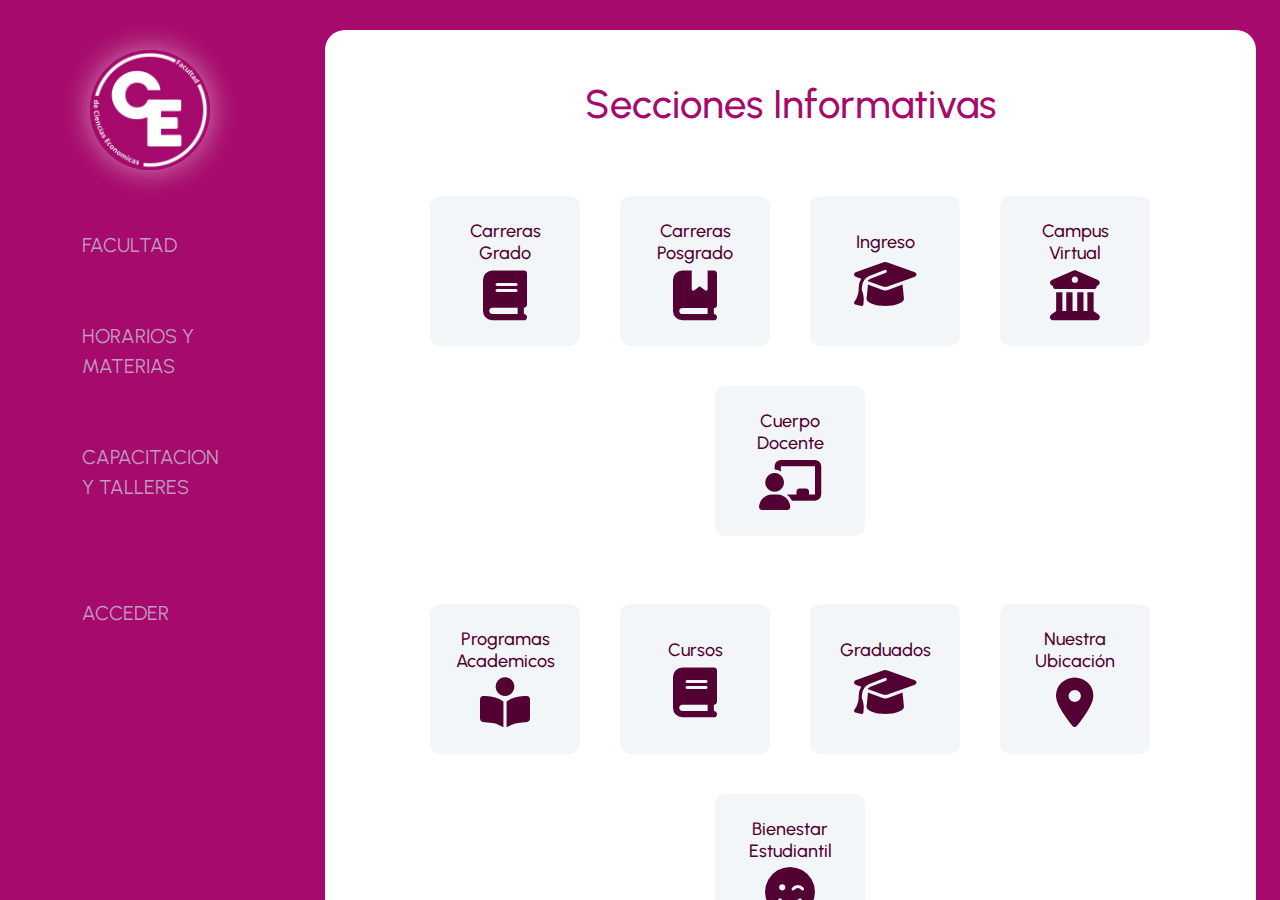
<file: index.html>
<!DOCTYPE html>
<html lang="es">
<head>
    <meta charset="UTF-8">
    <meta name="viewport" content="width=device-width, initial-scale=1.0">
    <!-- Etiquetas para el SEO -->

    <!-- Enlace canónico -->
    <link rel="canonical" href="https://index.html.com">

    <!-- Etiquetas de SEO locales y especificaciones de idioma -->
    <meta name="language" content="Spanish">
    <meta name="geo.region" content="AR-B"> <!-- AR-B es el código ISO para Buenos Aires, Argentina -->
    <meta name="geo.placename" content="Buenos Aires, Argentina">
    <meta name="geo.position" content="-34.61315;-58.37723"> <!-- Coordenadas aproximadas de Buenos Aires -->
    <meta name="ICBM" content="-34.61315, -58.37723">

    <!-- Autores de la página -->
    <meta name="author" content="Grupo de estudiantes de la Técnica N*1 de Esteban Echeverría">

    <!-- Meta etiqueta de robots -->
    <meta name="robots" content="index, follow">

    <!-- Meta keywords -->
    <meta name="keywords" content="Facultad de Economía, Buenos Aires, estudiantes, UNLZ, educación, Cruce de Lomas">

    <!-- Meta descripción (máx. 160 caracteres) -->
    <meta name="description" content="Proyecto educativo para mejorar la página de Economía de la UNLZ realizado por estudiantes de la Técnica N*1 de Esteban Echeverría.">
    
    <link rel="stylesheet" href="https://cdnjs.cloudflare.com/ajax/libs/font-awesome/6.6.0/css/all.min.css">


    <!-- Bootstrap -->
    <link href="https://cdn.jsdelivr.net/npm/bootstrap@5.3.3/dist/css/bootstrap.min.css" rel="stylesheet" integrity="sha384-QWTKZyjpPEjISv5WaRU9OFeRpok6YctnYmDr5pNlyT2bRjXh0JMhjY6hW+ALEwIH" crossorigin="anonymous">
    
    <!-- Título -->
     
    <title>Universidad de Economía</title>
    <link rel="stylesheet" href="Estilos/style.css">
    <!-- GOOGLE FONTS -->
    <link rel="preconnect" href="https://fonts.googleapis.com">
    <link rel="preconnect" href="https://fonts.gstatic.com" crossorigin>
    <link href="https://fonts.googleapis.com/css2?family=Kalam:wght@300;400;700&family=Patrick+Hand&family=Urbanist:ital,wght@0,100..900;1,100..900&display=swap" rel="stylesheet"></head>
<body> 
    <!-- Metodología   BEM -->
    <header>
        <div class="menu">
            <nav>
                <a class="logo" href="index.html"><img src="Media/logoUNLZ.jpeg" alt="logoUNLZ" width="120px"></a>
                    <ul class="links">
                        <a href="facultad.html">FACULTAD</a>
                        <a href="tablaU.php">HORARIOS Y MATERIAS</a>
                        <a href="">CAPACITACION Y TALLERES</a>
                        <a href="loginusuario.php" class="login">ACCEDER</a>
                    </ul>
            </nav>
        </div>
    </header>

    <main>
      <div class="generalSectores">
        <div class="sectores">
          <h1>Secciones Informativas</h1>
          <div class="primerApartado">
            <div class="apartado">
              <h3>Carreras Grado</h3>
              <a href="grado.html"><i class="fa-solid fa-book"></i></a>
            </div>
            <div class="apartado">
              <h3>Carreras Posgrado</h3>
              <a href="posgrado.html"><i class="fa-solid fa-book-bookmark"></i></a>
            </div>
            <div class="apartado">
              <h3>Ingreso</h3>
              <a href="https://preinscripcion.economicas.unlz.edu.ar/preinscripcion/economicas/?__o="><i class="fa-solid fa-graduation-cap"></i></a>
            </div>
            <div class="apartado">
              <h3>Campus Virtual</h3>
              <a href="https://campusvirtual.economicas.unlz.edu.ar/"><i class="fa-solid fa-building-columns"></i></a>
            </div>
            <div class="apartado">
              <h3>Cuerpo Docente</h3>
              <a href="http://www.economicas.unlz.edu.ar/nuevosite/wp-content/uploads/2019/04/NominaDocentes.pdf"><i class="fa-solid fa-chalkboard-user"></i></a>
            </div>
          </div>
          <div class="primerApartado">
            <div class="apartado">
              <h3>Programas Academicos</h3>
              <a href="programaAcademico.html"><i class="fa-solid fa-book-open-reader"></i></a>
            </div>
            <div class="apartado">
              <h3>Cursos</h3>
              <a href="Cursos.html"><i class="fa-solid fa-book"></i></a>
            </div>
            <div class="apartado">
              <h3>Graduados</h3>
              <a href="https://drive.google.com/drive/folders/1tgwFn-48uJe-UcS4Vo6mKAP7K7satj4H"><i class="fa-solid fa-graduation-cap"></i></a>
            </div>
            <div class="apartado">
              <h3>Nuestra Ubicación</h3>
              <a href="https://www.google.com/maps/place/Facultad+de+Ciencias+Econ%C3%B3micas+-+UNLZ/@-34.775959,-58.458594,15z/data=!4m6!3m5!1s0x95bcd21ee8f2942f:0x4dc91fe7512a3137!8m2!3d-34.7759595!4d-58.4585944!16s%2Fg%2F11clsgl63v?hl=es-ES&entry=ttu&g_ep=EgoyMDI0MTExMi4wIKXMDSoASAFQAw%3D%3D"><i class="fa-solid fa-location-dot"></i> </a>
            </div>
            <div class="apartado">
              <h3>Bienestar Estudiantil</h3>
              <a href="bienestar.html"><i class="fa-solid fa-face-smile-wink"></i></a>
            </div>
          </div>    
        </div>
      </div>


    <!-- CHATBOT -->
    <script>
      window.addEventListener('mouseover', initLandbot, { once: true });
      window.addEventListener('touchstart', initLandbot, { once: true });
      var myLandbot;
      function initLandbot() {
        if (!myLandbot) {
          var s = document.createElement('script');s.type = 'text/javascript';s.async = true;
          s.addEventListener('load', function() {
            var myLandbot = new Landbot.Livechat({
              configUrl: 'https://storage.googleapis.com/landbot.online/v3/H-2681813-QK5EKO6DC8R374GU/index.json',
            });
          });
          s.src = 'https://cdn.landbot.io/landbot-3/landbot-3.0.0.js';
          var x = document.getElementsByTagName('script')[0];
          x.parentNode.insertBefore(s, x);
        }
      }
      </script>

    <script src="https://cdn.jsdelivr.net/npm/bootstrap@5.3.3/dist/js/bootstrap.bundle.min.js" integrity="sha384-YvpcrYf0tY3lHB60NNkmXc5s9fDVZLESaAA55NDzOxhy9GkcIdslK1eN7N6jIeHz" crossorigin="anonymous"></script>
</body>
</html>
</file>
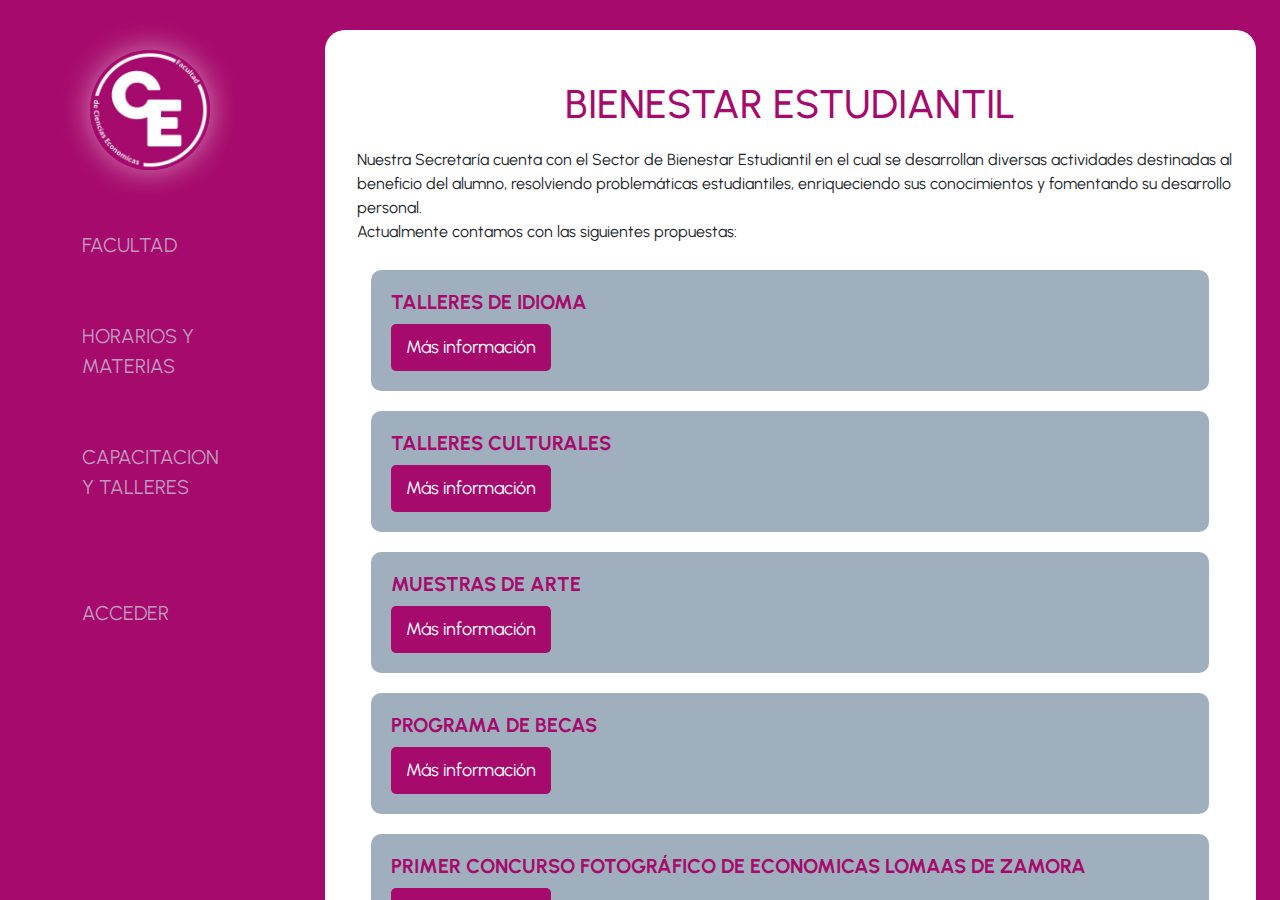
<file: bienestar.html>
<!DOCTYPE html>
<html lang="es">
<head>
    <meta charset="UTF-8">
    <meta name="viewport" content="width=device-width, initial-scale=1.0">
    <!-- Etiquetas para el SEO -->
    <!-- Enlace canónico -->
    <link rel="canonical" href="https://index.html.com">
    <!-- Etiquetas de SEO locales y especificaciones de idioma -->
    <meta name="language" content="Spanish">
    <meta name="geo.region" content="AR-B"> <!-- AR-B es el código ISO para Buenos Aires, Argentina -->
    <meta name="geo.placename" content="Buenos Aires, Argentina">
    <meta name="geo.position" content="-34.61315;-58.37723"> <!-- Coordenadas aproximadas de Buenos Aires -->
    <meta name="ICBM" content="-34.61315, -58.37723">
    <!-- Autores de la página -->
    <meta name="author" content="Grupo de estudiantes de la Técnica N*1 de Esteban Echeverría">
    <!-- Meta etiqueta de robots -->
    <meta name="robots" content="index, follow">
    <!-- Meta keywords -->
    <meta name="keywords" content="Facultad de Economía, Buenos Aires, estudiantes, UNLZ, educación, Cruce de Lomas">
    <!-- Meta descripción (máx. 160 caracteres) -->
    <meta name="description" content="Proyecto educativo para mejorar la página de Economía de la UNLZ realizado por estudiantes de la Técnica N*1 de Esteban Echeverría.">
    <link rel="stylesheet" href="https://cdnjs.cloudflare.com/ajax/libs/font-awesome/6.6.0/css/all.min.css">
    <!-- Bootstrap -->
    <link href="https://cdn.jsdelivr.net/npm/bootstrap@5.3.3/dist/css/bootstrap.min.css" rel="stylesheet" integrity="sha384-QWTKZyjpPEjISv5WaRU9OFeRpok6YctnYmDr5pNlyT2bRjXh0JMhjY6hW+ALEwIH" crossorigin="anonymous">
    <!-- Título -->
    <title>Universidad de Economía</title>
    <link rel="stylesheet" href="Estilos/style.css">
    <!-- GOOGLE FONTS -->
    <link rel="preconnect" href="https://fonts.googleapis.com">
    <link rel="preconnect" href="https://fonts.gstatic.com" crossorigin>
    <link href="https://fonts.googleapis.com/css2?family=Kalam:wght@300;400;700&family=Patrick+Hand&family=Urbanist:ital,wght@0,100..900;1,100..900&display=swap" rel="stylesheet"></head>
<body class="bodyindex">
    <!-- Metodología BEM -->
    <header>
        <div class="menu">
            <nav>
                <a class="logo" href="index.html"><img src="Media/logoUNLZ.jpeg" alt="logoUNLZ" width="120px"></a>
                    <ul class="links">
                        <a href="index.html">FACULTAD</a>
                        <a href="">HORARIOS Y MATERIAS</a>
                        <a href="">CAPACITACION Y TALLERES</a>
                        <a href="" class="login">ACCEDER</a>
                    </ul>
            </nav>
        </div>
    </header>
    <main>
        <div class="generalSectores">
            <div class="sectores">
                <h1>BIENESTAR ESTUDIANTIL</h1>
                <ul>
                    <li>Nuestra Secretaría cuenta con el Sector de Bienestar Estudiantil en el cual se desarrollan 
                        diversas actividades destinadas al beneficio del alumno, resolviendo problemáticas estudiantiles,
                         enriqueciendo sus conocimientos y fomentando su desarrollo personal.</li>

                         <li>Actualmente contamos con las siguientes propuestas:</li> 
                </ul>
                <div class="apartadoGrado">
                    <h3>TALLERES DE IDIOMA</h3>
                    <button class="btnMostrarMas">Más información</button>
                    <div class="infoExtra">
                        <ul>
                            <li>
                                Abiertos a la comunidad y gratuitos con el fin de brindar 
                                los conocimientos de cada idioma elevando la calidad de vida.
                            </li>
                            <a href="http://www.economicas.unlz.edu.ar/nuevosite/index.php/talleres-de-idiomas/" class="btnMostrarMas">Mas Info Aqui</a>
                        </ul>
                    </div>
        </div>
<div class="apartadoGrado">
    <h3>TALLERES CULTURALES</h3>
    <button class="btnMostrarMas">Más información</button>
    <div class="infoExtra">
        <ul>
            <li>
                Abiertos a la comunidad y gratuitos con el fin de fortalecer y difundir las expresiones populares del arte y la cultura.
            </li>
            <a href="http://www.economicas.unlz.edu.ar/nuevosite/index.php/talleres-culturales/" class="btnMostrarMas">Mas Info Aqui</a>
        </ul>            

    </div>
</div>                    

<div class="apartadoGrado">
    <h3>MUESTRAS DE ARTE</h3>
    <button class="btnMostrarMas">Más información</button>
    <div class="infoExtra">
        <ul>
            <li>
                Presentación de obras físicas y digitales de las exposiciones realizadas en la Facultad como así también de las muestras de los Talleres Culturales.
            </li>
            <a href="http://www.economicas.unlz.edu.ar/nuevosite/index.php/muestras-de-arte/" class="btnMostrarMas">Mas Info Aqui</a>
        </ul>  
    </div>
</div>                                   
                            
<div class="apartadoGrado">
    <h3>PROGRAMA DE BECAS</h3>
    <button class="btnMostrarMas">Más información</button>
    <div class="infoExtra">
        <ul>
            <li>
                Información sobre becas disponibles para que puedas elegir la que se adapte a tus necesidades.
            </li>
            <a href="https://www.seube.com.ar/BEC/becas.asp" class="btnMostrarMas">Mas Info Aqui</a>
        </ul> 
    </div>
</div>
                            
<div class="apartadoGrado">
    <h3>PRIMER CONCURSO FOTOGRÁFICO DE ECONOMICAS LOMAAS DE ZAMORA</h3>
    <button class="btnMostrarMas">Más información</button>
    <div class="infoExtra">
        <ul>
            <li>
                ¡La Facultad de Ciencias Económicas te invita a participar en el 
                “Primer Concurso fotográfico de Económicas Lomas en una imagen”!
                Desde la Secretaría de Extensión Universitaria y Bienestar Estudiantil 
                de la FCE UNLZ, estamos emocionados de presentarte esta iniciativa que 
                busca resaltar la belleza de nuestra Facultad de Ciencias Económicas de 
                la UNLZ y su compromiso con el cuidado del medio ambiente. Queremos que 
                te sumes a esta celebración de la naturaleza y que compartas con el mundo
                 entero lo que hace que nuestro campus sea único. Si tenés alguna pregunta
                  o consulta, no dudes en escribirnos a bienestar@economicas.unlz.edu.ar. </li>

                <LI>¡Esperamos contar con tu participación en este emocionante concurso fotográfico!</LI>
           
            <a href="http://www.economicas.unlz.edu.ar/nuevosite/wp-content/uploads/2024/05/Concurso-fotografico-bases-y-condiciones-2024.pdf" class="btnMostrarMas">Mas Info Aqui</a>
            <a href="https://docs.google.com/forms/d/e/1FAIpQLScVPFsH4CVfYOYINunYnSvyYybO5TJRbQ2h1yPP5XGtW9WLew/viewform" class="btnMostrarMas">Subi Tu Foto Aqui</a>
        </ul> 
     </div>
</div>            
                    
<div class="apartadoGrado">
    <h3>VOLUNTARIADO UNIVERSITARIO</h3>
    <button class="btnMostrarMas">Más información</button>
    <div class="infoExtra">
        <ul>
            <li>
                Programa destinado a promover la solidaridad y el compromiso de los en la comunidad universitaria.
            </li>
            <a href="http://www.economicas.unlz.edu.ar/nuevosite/index.php/voluntariado-universitario/" class="btnMostrarMas">Mas Info Aqui</a>
        </div>                                
    </div>             
</div>

<script src="grado.js"></script>           
    <!-- CHATBOT -->
    <script>
        window.addEventListener('mouseover', initLandbot, { once: true });
        window.addEventListener('touchstart', initLandbot, { once: true });
        var myLandbot;
        function initLandbot() {
          if (!myLandbot) {
            var s = document.createElement('script');s.type = 'text/javascript';s.async = true;
            s.addEventListener('load', function() {
              var myLandbot = new Landbot.Livechat({
                configUrl: 'https://storage.googleapis.com/landbot.online/v3/H-2681813-QK5EKO6DC8R374GU/index.json',
              });
            });
            s.src = 'https://cdn.landbot.io/landbot-3/landbot-3.0.0.js';
            var x = document.getElementsByTagName('script')[0];
            x.parentNode.insertBefore(s, x);
          }
        }
        </script>
    <script src="https://cdn.jsdelivr.net/npm/bootstrap@5.3.3/dist/js/bootstrap.bundle.min.js" integrity="sha384-YvpcrYf0tY3lHB60NNkmXc5s9fDVZLESaAA55NDzOxhy9GkcIdslK1eN7N6jIeHz" crossorigin="anonymous"></script>
</main>
</body>
</html>
</file>
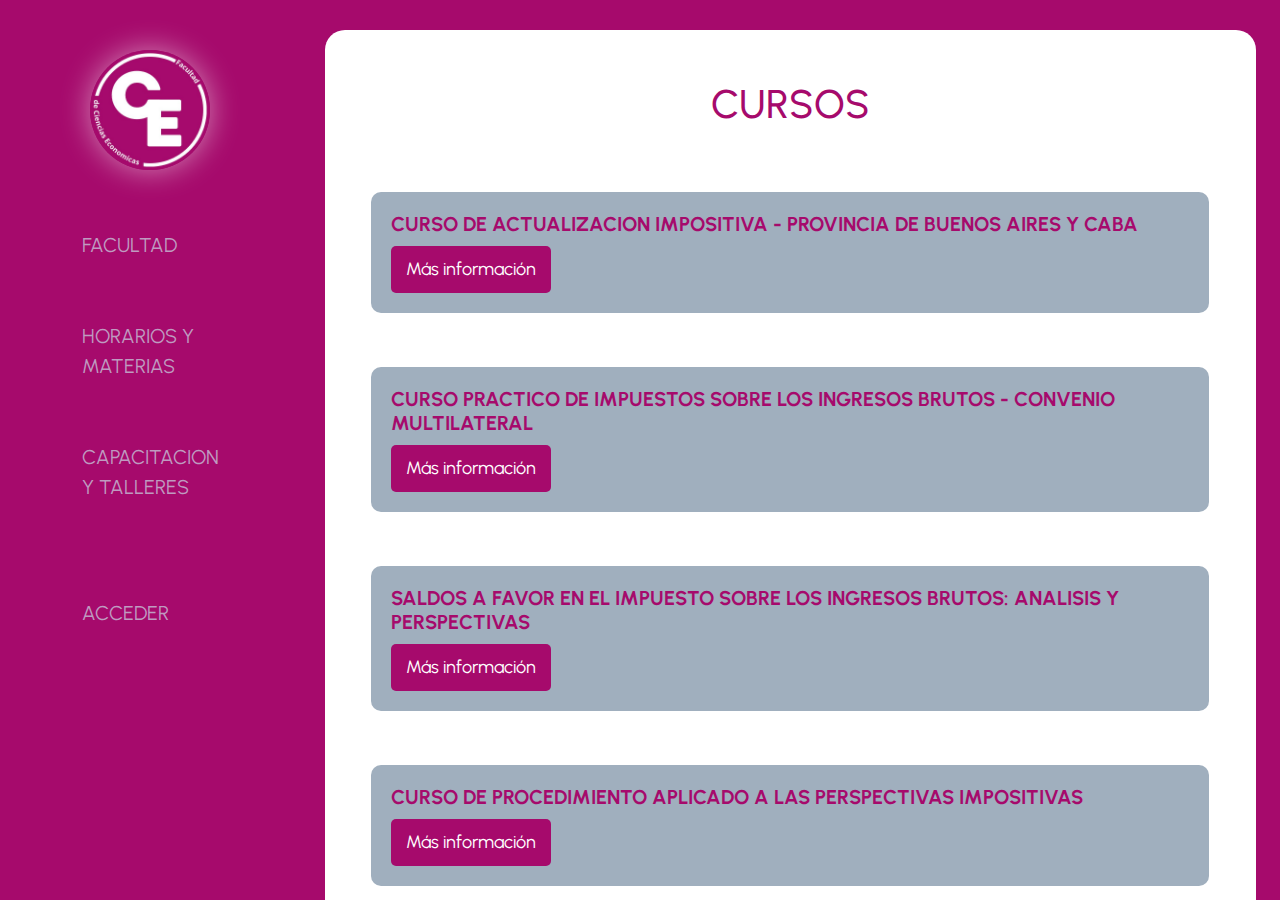
<file: Cursos.html>
<!DOCTYPE html>
<html lang="es">
<head>
    <meta charset="UTF-8">
    <meta name="viewport" content="width=device-width, initial-scale=1.0">
    <!-- Etiquetas para el SEO -->
    <!-- Enlace canónico -->
    <link rel="canonical" href="https://index.html.com">
    <!-- Etiquetas de SEO locales y especificaciones de idioma -->
    <meta name="language" content="Spanish">
    <meta name="geo.region" content="AR-B"> <!-- AR-B es el código ISO para Buenos Aires, Argentina -->
    <meta name="geo.placename" content="Buenos Aires, Argentina">
    <meta name="geo.position" content="-34.61315;-58.37723"> <!-- Coordenadas aproximadas de Buenos Aires -->
    <meta name="ICBM" content="-34.61315, -58.37723">
    <!-- Autores de la página -->
    <meta name="author" content="Grupo de estudiantes de la Técnica N*1 de Esteban Echeverría">
    <!-- Meta etiqueta de robots -->
    <meta name="robots" content="index, follow">
    <!-- Meta keywords -->
    <meta name="keywords" content="Facultad de Economía, Buenos Aires, estudiantes, UNLZ, educación, Cruce de Lomas">
    <!-- Meta descripción (máx. 160 caracteres) -->
    <meta name="description" content="Proyecto educativo para mejorar la página de Economía de la UNLZ realizado por estudiantes de la Técnica N*1 de Esteban Echeverría.">
    <link rel="stylesheet" href="https://cdnjs.cloudflare.com/ajax/libs/font-awesome/6.6.0/css/all.min.css">
    <!-- Bootstrap -->
    <link href="https://cdn.jsdelivr.net/npm/bootstrap@5.3.3/dist/css/bootstrap.min.css" rel="stylesheet" integrity="sha384-QWTKZyjpPEjISv5WaRU9OFeRpok6YctnYmDr5pNlyT2bRjXh0JMhjY6hW+ALEwIH" crossorigin="anonymous">
    <!-- Título -->
    <title>Universidad de Economía</title>
    <link rel="stylesheet" href="Estilos/style.css">
    <!-- GOOGLE FONTS -->
    <link rel="preconnect" href="https://fonts.googleapis.com">
    <link rel="preconnect" href="https://fonts.gstatic.com" crossorigin>
    <link href="https://fonts.googleapis.com/css2?family=Kalam:wght@300;400;700&family=Patrick+Hand&family=Urbanist:ital,wght@0,100..900;1,100..900&display=swap" rel="stylesheet"></head>
<body class="bodyindex">
    <!-- Metodología BEM -->
    <header>
        <div class="menu">
            <nav>
                <a class="logo" href="index.html"><img src="Media/logoUNLZ.jpeg" alt="logoUNLZ" width="120px"></a>
                    <ul class="links">
                        <a href="index.html">FACULTAD</a>
                        <a href="">HORARIOS Y MATERIAS</a>
                        <a href="">CAPACITACION Y TALLERES</a>
                        <a href="" class="login">ACCEDER</a>
                    </ul>
            </nav>
        </div>
    </header>
    <main>
        <div class="generalSectores">
            <div class="sectores">
                <h1>CURSOS</h1>
                    <div class="apartadoGrado">
                        <h3>CURSO DE ACTUALIZACION IMPOSITIVA - PROVINCIA DE BUENOS AIRES Y CABA</h3>
                        <button class="btnMostrarMas">Más información</button>
                        <div class="infoExtra">
                            <H4>Objetivos</H4>
                            <ul>
                                <li>
                                    Conocimiento de la normativa de mayor importancia en las jurisdicciones señaladas.
                                </li>
                            </ul>
                               
                            <h4>Metodología:</h4>
                            <ul>
                                <li>
                                    Explicación de la temática propuesta.
                                </li>
                            </ul>
                            
                            <h4>Bibliografía:</h4>
                            <ul>
                                <li>• Se entrega el material necesario para su comprensión.</li>
                            </ul>

                            <h4>Programa de Estudio</h4>
                            <ul>
                                <h4>Consideraciones comunes a ambas jurisdicciones a raíz del Consenso Fiscal</h4>
                                <li>
                                    Cambios en las estructuras tributarias.
                                    Repercusión sobre las recaudaciones provinciales
                                    Consenso Fiscal - Naturaleza Jurídica - Requisitos de Validez e Implementación
                                </li>

                                <h4>Provincia de Buenos Aires</h4>
                                <li>
                                    <li>1. Impuesto Inmobiliario, incremento generalizado.</li>
                                    <li>2. Impuesto Inmobiliario Complementario. </li>
                                    <li>3. Impuesto sobre los ingresos brutos, eliminación de los tratamientos pseudopromocionales por localización.</li>
                                    <li>4. Impuesto sobre los ingresos brutos, distintas alícuotas que resultan de aplicación, repaso de las vigentes y situaciones especiales.</li>
                                    <li>5. Suspensión de exenciones en el impuesto sobre los ingresos brutos.</li>
                                    <li>6. Alícuotas, determinación del impuesto para determinadas actividades sobre la base de los ingresos brutos percibidos en el período fiscal.</li>
                                    <li>7. Incremento de los mínimos de impuestos y montos a partir de los cuales no operan determinadas exenciones (locación de inmuebles, etc)</li>
                                    <li>8. Impuesto de sellos.</li>
                                    <li>9. Impuesto a la transmisión gratuita de bienes.</li>
                                    <li>10. Modificaciones al Código Fiscal.</li>
                                </li>

                                <h4>Provincia de Buenos Aires</h4>
                                <li>1.Modificaciones introducidas a la Ley Tarifaria. (Alícuotas, eliminación de los tratamientos pseudopromocionales por localización).</li>
                                <li>2. Modificaciones al Régimen Simplificado del Impuesto sobre los Ingresos Brutos.</li>
                                <li>3. Modificaciones introducidas al Código Fiscal.</li>
                                <li>4. Modificaciones en los distintos importes fijos (exenciones, deducciones de la base imponible, pagos a cuenta, etc).</li>
                            </ul>

                            <h4>Información General:</h4>
                            <ul>
                                <li>INICIO</li>
                                <li>• DURACIÓN: 1 clase de 2hs reloj </li>
                                <li>• HORARIO: 19:00 a 21:00hs</li>
                                <li>• PROFESOR: </li>
                                <li>• COSTO: gratuito</li>
                            </ul>

                        </div>
                        
                    </div>
         
<div class="apartadoGrado">
    <h3>CURSO PRACTICO DE IMPUESTOS SOBRE LOS INGRESOS BRUTOS - CONVENIO MULTILATERAL</h3>
    <button class="btnMostrarMas">Más información</button>
    <div class="infoExtra">
        <H4>Objetivos</H4>
        <ul>
            <li>
                Brindar a los graduados un repaso respecto de los temas más comunes 
                en relación con el título propuesto y que les permitan obtener los 
                conocimientos prácticos para liquidar el gravamen.
            </li>
        </ul>
           
        <h4>Metodología:</h4>
        <ul>
            <li>
                Explicación teórica y desarrollo de los correspondientes casos prácticos.
            </li>
        </ul>
        
        <h4>Bibliografía:</h4>
        <ul>
            <li>• Bulit Goñi, Enrique G.: “Impuesto sobre los ingresos brutos”, segunda edición, Editorial Depalma, agosto de 1997</li>
            <li>• Bulit Goñi, Enrique “Convenio Multilateral” Ed. Depalma - 1995</li>
            <li>• Althabe Mario E y Sanelli Alejandra P “El Convenio Multilateral - Análisis Teórico y Aplicación Práctica” Ed. La Ley - 2001.</li>
        </ul>

        <h4>Programa de Estudio</h4>
        <ul>
            <li>• Régimen General, Asignación de Ingresos y Gastos por Jurisdicción</li>
            <li>• Regímenes Especiales. Distribución de la base imponible.</li>
            <li>• Caso práctico integral </li>

        </ul>

        <h4>Información General:</h4>
        <ul>
            <li>INICIO</li>
            <li>• DURACIÓN: 1 reunión de 3hs reloj </li>
            <li>• HORARIO: 10:00 a 13:00hs</li>
            <li>• PROFESORES: </li>
            <li>• COSTO: gratuito</li>
        </ul>

    
        </div>
</div>    
                                
<div class="apartadoGrado">                                         
    <h3>SALDOS A FAVOR EN EL IMPUESTO SOBRE LOS INGRESOS BRUTOS: ANALISIS Y PERSPECTIVAS</h3>
    <button class="btnMostrarMas">Más información</button>
    <div class="infoExtra">
        <H4>Objetivos</H4>
        <ul>
            <li>
                Involucrar a los asistentes en el análisis de lo normado respecto de los saldos 
                a favor del Impuesto sobre los Ingresos Brutos: Ciudad Autónoma de Buenos Aires y Provincia de Buenos.
            </li>
        </ul>
           
        <h4>Metodología:</h4>
        <ul>
            <li>
                Clases presenciales con intervención permanente de los alumnos en el análisis de casos concretos 
                resueltos por las administraciones tributarias y la justicia.
            </li>
        </ul>
        
        <h4>Bibliografía:</h4>
        <ul>
            <li>• Código Fiscal CABA y PBA y normativa complementaria.</li>
            <li>• Artículos presentados en Jornadas Tributarias por los docentes a cargo del curso.</li>
            <li>• Jurisprudencia Administrativa y Judicial.</li>
        </ul>

        <h4>Programa de Estudio</h4>
        <ul>
            <li>• Agentes de Retención y Percepción</li>
            <li>• Regímenes de Retención y Percepción del Impuesto sobre los Ingresos Brutos</li>
            <li>• Compensación de Saldos a favor</li>
            <li>• Acumulación de Saldos a Favor</li>
        </ul>

        <h4>Información General:</h4>
        <ul>
            <li>INICIO</li>
            <li>• DURACIÓN: 1 reunión de 3hs reloj </li>
            <li>• HORARIO: 19:00 a 22:00hs</li>
            <li>• PROFESORES: Dres. Analia Magno y Marcelo Greco</li>
            <li>• COSTO:</li>
        </ul>
    </div>
</div>

<div class="apartadoGrado">
    <h3>CURSO DE PROCEDIMIENTO APLICADO A LAS PERSPECTIVAS IMPOSITIVAS</h3>
    <button class="btnMostrarMas">Más información</button>
    <div class="infoExtra">
        <H4>Objetivos</H4>
        <ul>
            <li>
                Involucrar a los asistentes en el marco procedimental referido a 
                las inspecciones impositivas en el orden nacional y local (Provincia de Buenos Aires y CABA).
            </li>
        </ul>
           
        <h4>Metodología:</h4>
        <ul>
            <li>
                Clases presenciales con intervención permanente de los alumnos en el análisis de casos concretos 
                resueltos por las administraciones tributarias y la justicia.
            </li>
        </ul>
        
        <h4>Bibliografía:</h4>
        <ul>
            <li>• Ley 11683, Código Fiscal CABA y PBA y normativa complementaria.</li>
            <li>• Procedimiento Tributario Ley 11.683 - Decreto 618/97: Teresa Gomez y Carlos Maria Folco 7ma edición actualizada y ampliada - La ley.</li>
            <li>• Procedimiento Tributario Bonaerense - Carlos A Botassi Director - Librería Editora Bonaerense.</li>
            <li>• Procedimiento Tributario en la Ciudad de Buenos Aires: Manuel A. Amendola - AD-HOC.</li>
            <li>• Artículos presentados en Jornadas Tributarias por los docentes a cargo del curso Jurisprudencia Administrativa y Judicial.</li>
        </ul>

        <h4>Programa de Estudio</h4>
        <ul>
           <li>• Facultades generales y especiales de verificación y fiscalización del organismo fiscal. Libros obligatorios. Actuación de los inspectores 
            dentro de la empresa. Diferencia entre “verificar”, “fiscalizar” y “constatar”.</li>
           <li>• Fiscalización electrónica.</li>
           <li>• Orden de intervención. Acta de inicio. Requerimientos.</li>
           <li>• Auxilio fuerza pública.</li>
           <li>• Allanamientos. Allanamiento de estudios contables.</li>
           <li>• Clausura preventiva.</li>

        </ul>

        <h4>Información General:</h4>
        <ul>
            <li>INICIO</li>
            <li>• DURACIÓN:  3 reuniones de 3 hs. reloj cada una, con una periodicidad semanal </li>
            <li>• HORARIO: Jueves de 19 a 22hs</li>
            <li>• PROFESORES: Dres. Analia Magno y Marcelo Greco</li>
            <li>• COSTO:</li>
        </ul>

    </div>
</div>

</div>
<script src="grado.js"></script>           
    <!-- CHATBOT -->
    <script>
        window.addEventListener('mouseover', initLandbot, { once: true });
        window.addEventListener('touchstart', initLandbot, { once: true });
        var myLandbot;
        function initLandbot() {
          if (!myLandbot) {
            var s = document.createElement('script');s.type = 'text/javascript';s.async = true;
            s.addEventListener('load', function() {
              var myLandbot = new Landbot.Livechat({
                configUrl: 'https://storage.googleapis.com/landbot.online/v3/H-2681813-QK5EKO6DC8R374GU/index.json',
              });
            });
            s.src = 'https://cdn.landbot.io/landbot-3/landbot-3.0.0.js';
            var x = document.getElementsByTagName('script')[0];
            x.parentNode.insertBefore(s, x);
          }
        }
        </script>
    <script src="https://cdn.jsdelivr.net/npm/bootstrap@5.3.3/dist/js/bootstrap.bundle.min.js" integrity="sha384-YvpcrYf0tY3lHB60NNkmXc5s9fDVZLESaAA55NDzOxhy9GkcIdslK1eN7N6jIeHz" crossorigin="anonymous"></script>
</main>
</body>
</html>
</file>
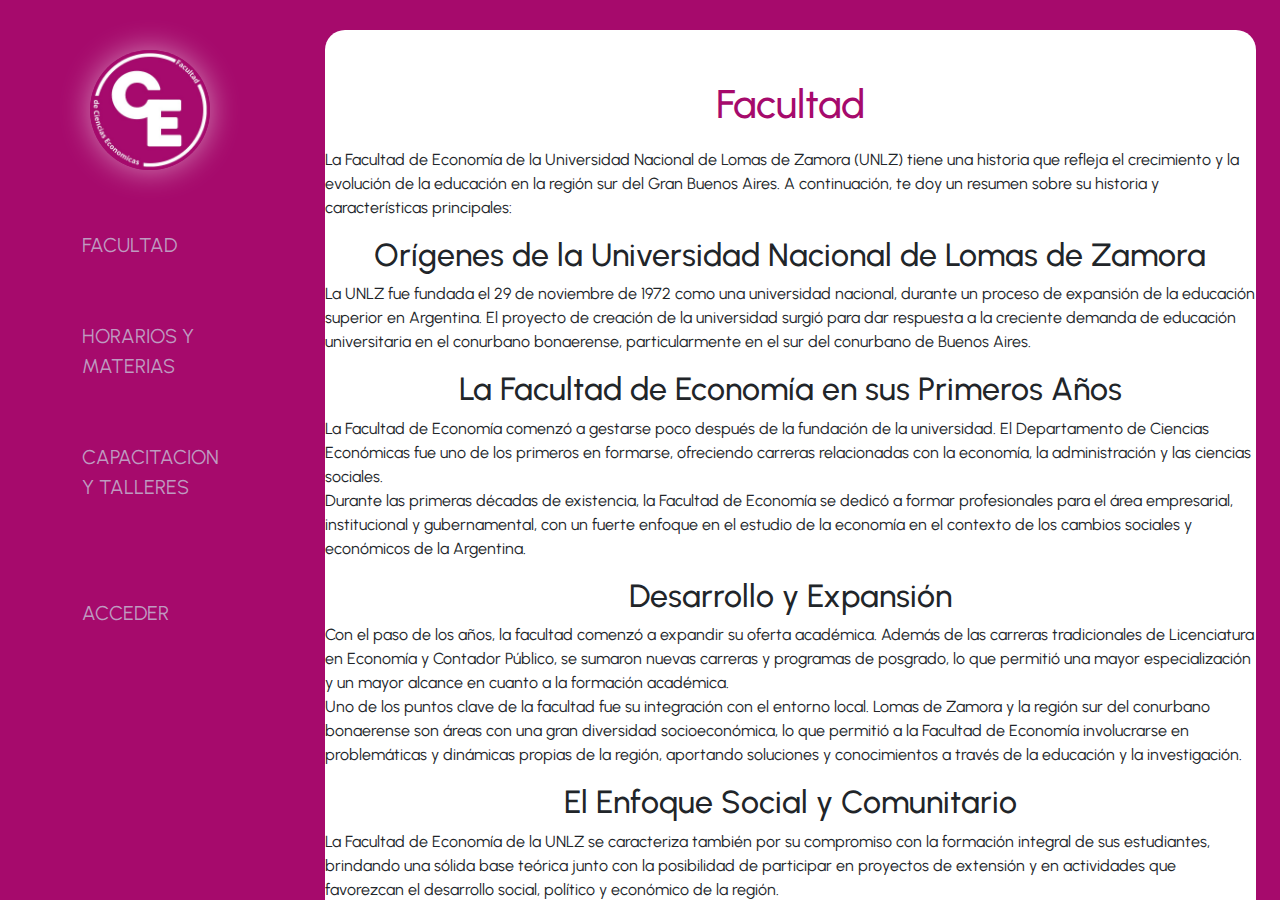
<file: facultad.html>
<!DOCTYPE html>
<html lang="es">
<head>
    <meta charset="UTF-8">
    <meta name="viewport" content="width=device-width, initial-scale=1.0">
    <!-- Etiquetas para el SEO -->

    <!-- Enlace canónico -->
    <link rel="canonical" href="https://index.html.com">

    <!-- Etiquetas de SEO locales y especificaciones de idioma -->
    <meta name="language" content="Spanish">
    <meta name="geo.region" content="AR-B"> <!-- AR-B es el código ISO para Buenos Aires, Argentina -->
    <meta name="geo.placename" content="Buenos Aires, Argentina">
    <meta name="geo.position" content="-34.61315;-58.37723"> <!-- Coordenadas aproximadas de Buenos Aires -->
    <meta name="ICBM" content="-34.61315, -58.37723">

    <!-- Autores de la página -->
    <meta name="author" content="Grupo de estudiantes de la Técnica N*1 de Esteban Echeverría">

    <!-- Meta etiqueta de robots -->
    <meta name="robots" content="index, follow">

    <!-- Meta keywords -->
    <meta name="keywords" content="Facultad de Economía, Buenos Aires, estudiantes, UNLZ, educación, Cruce de Lomas">

    <!-- Meta descripción (máx. 160 caracteres) -->
    <meta name="description" content="Proyecto educativo para mejorar la página de Economía de la UNLZ realizado por estudiantes de la Técnica N*1 de Esteban Echeverría.">
    
    <link rel="stylesheet" href="https://cdnjs.cloudflare.com/ajax/libs/font-awesome/6.6.0/css/all.min.css">


    <!-- Bootstrap -->
    <link href="https://cdn.jsdelivr.net/npm/bootstrap@5.3.3/dist/css/bootstrap.min.css" rel="stylesheet" integrity="sha384-QWTKZyjpPEjISv5WaRU9OFeRpok6YctnYmDr5pNlyT2bRjXh0JMhjY6hW+ALEwIH" crossorigin="anonymous">
    
    <!-- Título -->
     
    <title>Universidad de Economía</title>
    <link rel="stylesheet" href="Estilos/style.css">
    <!-- GOOGLE FONTS -->
    <link rel="preconnect" href="https://fonts.googleapis.com">
    <link rel="preconnect" href="https://fonts.gstatic.com" crossorigin>
    <link href="https://fonts.googleapis.com/css2?family=Kalam:wght@300;400;700&family=Patrick+Hand&family=Urbanist:ital,wght@0,100..900;1,100..900&display=swap" rel="stylesheet"></head>
<body> 
    <!-- Metodología   BEM -->
    <header>
        <div class="menu">
            <nav>
                <a class="logo" href="index.html"><img src="Media/logoUNLZ.jpeg" alt="logoUNLZ" width="120px"></a>
                    <ul class="links">
                        <a href="index.html">FACULTAD</a>
                        <a href="tablaU.php">HORARIOS Y MATERIAS</a>
                        <a href="">CAPACITACION Y TALLERES</a>
                        <a href="loginusuario.php" class="login">ACCEDER</a>
                    </ul>
            </nav>
        </div>
    </header>

    <main>
      <div class="generalSectores">
        <div class="sectores">
          <h1>Facultad</h1>
          <p>La Facultad de Economía de la Universidad Nacional de Lomas de Zamora (UNLZ) tiene una historia que refleja el crecimiento y la evolución de la educación en la región sur del Gran Buenos Aires. A continuación, te doy un resumen sobre su historia y características principales:</p>

          <h2>Orígenes de la Universidad Nacional de Lomas de Zamora</h2>
          <p>La UNLZ fue fundada el 29 de noviembre de 1972 como una universidad nacional, durante un proceso de expansión de la educación superior en Argentina. El proyecto de creación de la universidad surgió para dar respuesta a la creciente demanda de educación universitaria en el conurbano bonaerense, particularmente en el sur del conurbano de Buenos Aires.</p>
          <h2>La Facultad de Economía en sus Primeros Años</h2>
          <p>La Facultad de Economía comenzó a gestarse poco después de la fundación de la universidad. El Departamento de Ciencias Económicas fue uno de los primeros en formarse, ofreciendo carreras relacionadas con la economía, la administración y las ciencias sociales.</br>
          Durante las primeras décadas de existencia, la Facultad de Economía se dedicó a formar profesionales para el área empresarial, institucional y gubernamental, con un fuerte enfoque en el estudio de la economía en el contexto de los cambios sociales y económicos de la Argentina.</p>
          
          <h2>Desarrollo y Expansión</h2>
          <p>Con el paso de los años, la facultad comenzó a expandir su oferta académica. Además de las carreras tradicionales de Licenciatura en Economía y Contador Público, se sumaron nuevas carreras y programas de posgrado, lo que permitió una mayor especialización y un mayor alcance en cuanto a la formación académica.</br>
          Uno de los puntos clave de la facultad fue su integración con el entorno local. Lomas de Zamora y la región sur del conurbano bonaerense son áreas con una gran diversidad socioeconómica, lo que permitió a la Facultad de Economía involucrarse en problemáticas y dinámicas propias de la región, aportando soluciones y conocimientos a través de la educación y la investigación.</p>
          <h2>El Enfoque Social y Comunitario</h2>
          <p>La Facultad de Economía de la UNLZ se caracteriza también por su compromiso con la formación integral de sus estudiantes, brindando una sólida base teórica junto con la posibilidad de participar en proyectos de extensión y en actividades que favorezcan el desarrollo social, político y económico de la región.</br>
          En sus últimas décadas, la facultad ha evolucionado hacia una educación más comprometida con los desafíos del siglo XXI, abordando no solo los aspectos técnicos de la economía, sino también cuestiones como la economía social, el desarrollo regional, y la sostenibilidad.</p>
          
          <h2>Infraestructura y Tecnología</h2>
          <p>A lo largo de los años, la Facultad de Economía ha logrado mejorar y expandir sus instalaciones. Actualmente, cuenta con modernos laboratorios, aulas equipadas y unidades de investigación. Además, con el avance de la tecnología, la facultad también ha incorporado modalidades de enseñanza a distancia y recursos digitales para sus estudiantes.</p>
          
          <h2>Carreras y Programas</h2>
          <h3>Algunas de las carreras de grado más destacadas que ofrece la Facultad de Economía son:</h3>
          <p>
          Licenciatura en Economía</br>
          Contador Público</br>
          Licenciatura en Administración</br>
          Licenciatura en Comercio Internacional</br>
          Tecnicatura en Gestión de Empresas</br>
          </p>
          <p>Además, la Facultad ofrece programas de posgrado como maestrías y especializaciones, orientados a quienes buscan profundizar su conocimiento en áreas específicas de la economía, la gestión empresarial y otros campos relacionados.</p>
          
          <h2>Compromiso con la Comunidad y la Investigación</h2>
          <p>A lo largo de su historia, la Facultad de Economía ha desarrollado una activa participación en la investigación económica, social y empresarial. Muchas de sus investigaciones están enfocadas en las problemáticas del conurbano bonaerense y en el análisis de políticas públicas que favorezcan el desarrollo económico y social de la región.</p>
          
          <h2>Imagen Representativa</h2>
          <p>Desafortunadamente, no puedo mostrarte imágenes directamente, pero puedes buscar fotografías históricas y actuales de la Facultad de Economía en el sitio web oficial de la Universidad Nacional de Lomas de Zamora o en sus redes sociales, donde se destacan las actividades académicas y culturales que realizan los estudiantes y profesores.</p>
        </div>
      </div>


    <!-- CHATBOT -->
    <script>
      window.addEventListener('mouseover', initLandbot, { once: true });
      window.addEventListener('touchstart', initLandbot, { once: true });
      var myLandbot;
      function initLandbot() {
        if (!myLandbot) {
          var s = document.createElement('script');s.type = 'text/javascript';s.async = true;
          s.addEventListener('load', function() {
            var myLandbot = new Landbot.Livechat({
              configUrl: 'https://storage.googleapis.com/landbot.online/v3/H-2681813-QK5EKO6DC8R374GU/index.json',
            });
          });
          s.src = 'https://cdn.landbot.io/landbot-3/landbot-3.0.0.js';
          var x = document.getElementsByTagName('script')[0];
          x.parentNode.insertBefore(s, x);
        }
      }
      </script>

    <script src="https://cdn.jsdelivr.net/npm/bootstrap@5.3.3/dist/js/bootstrap.bundle.min.js" integrity="sha384-YvpcrYf0tY3lHB60NNkmXc5s9fDVZLESaAA55NDzOxhy9GkcIdslK1eN7N6jIeHz" crossorigin="anonymous"></script>
</body>
</html>
</file>
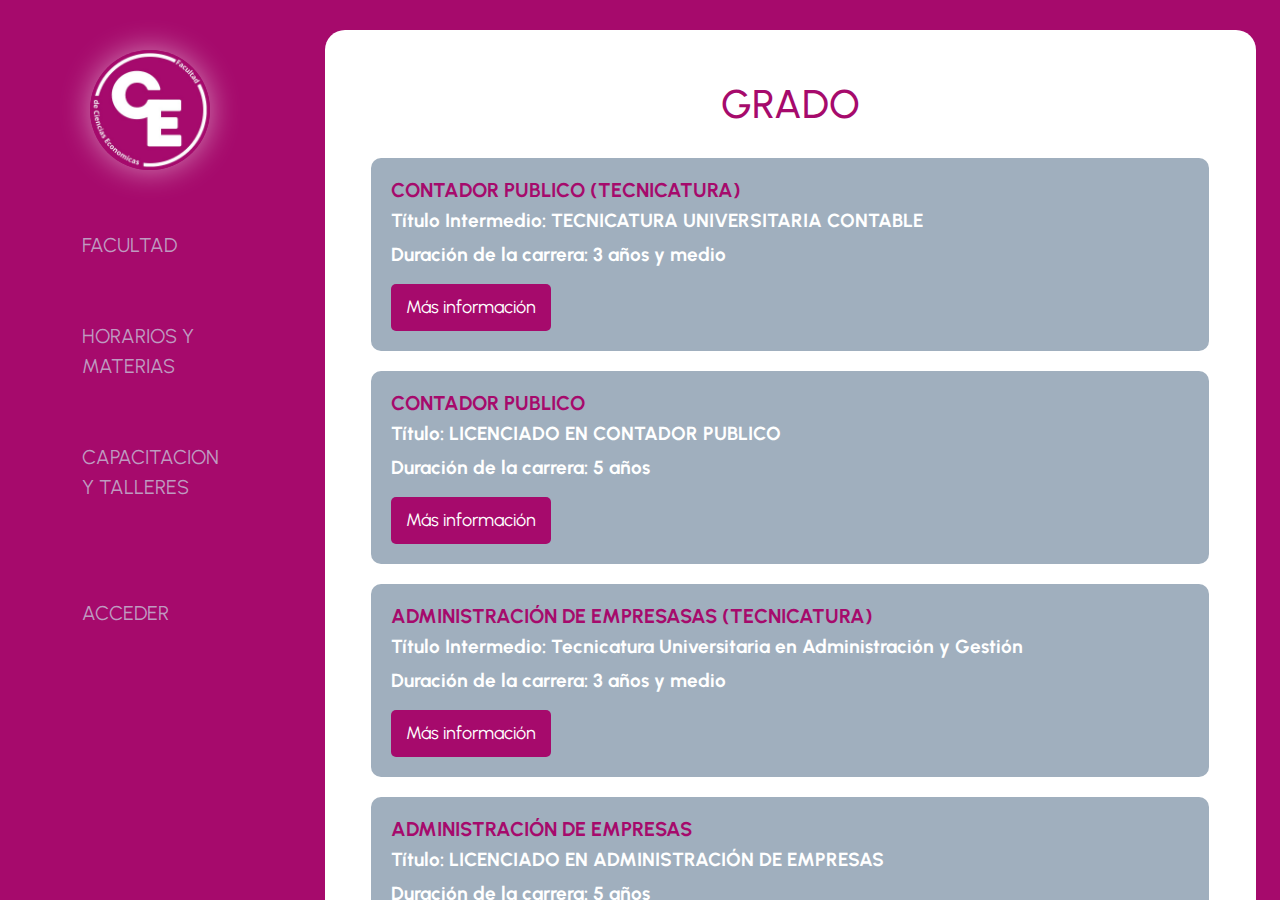
<file: grado.html>
<!DOCTYPE html>
<html lang="es">
<head>
    <meta charset="UTF-8">
    <meta name="viewport" content="width=device-width, initial-scale=1.0">
    <!-- Etiquetas para el SEO -->
    <!-- Enlace canónico -->
    <link rel="canonical" href="https://index.html.com">
    <!-- Etiquetas de SEO locales y especificaciones de idioma -->
    <meta name="language" content="Spanish">
    <meta name="geo.region" content="AR-B"> <!-- AR-B es el código ISO para Buenos Aires, Argentina -->
    <meta name="geo.placename" content="Buenos Aires, Argentina">
    <meta name="geo.position" content="-34.61315;-58.37723"> <!-- Coordenadas aproximadas de Buenos Aires -->
    <meta name="ICBM" content="-34.61315, -58.37723">
    <!-- Autores de la página -->
    <meta name="author" content="Grupo de estudiantes de la Técnica N*1 de Esteban Echeverría">
    <!-- Meta etiqueta de robots -->
    <meta name="robots" content="index, follow">
    <!-- Meta keywords -->
    <meta name="keywords" content="Facultad de Economía, Buenos Aires, estudiantes, UNLZ, educación, Cruce de Lomas">
    <!-- Meta descripción (máx. 160 caracteres) -->
    <meta name="description" content="Proyecto educativo para mejorar la página de Economía de la UNLZ realizado por estudiantes de la Técnica N*1 de Esteban Echeverría.">
    <link rel="stylesheet" href="https://cdnjs.cloudflare.com/ajax/libs/font-awesome/6.6.0/css/all.min.css">
    <!-- Bootstrap -->
    <link href="https://cdn.jsdelivr.net/npm/bootstrap@5.3.3/dist/css/bootstrap.min.css" rel="stylesheet" integrity="sha384-QWTKZyjpPEjISv5WaRU9OFeRpok6YctnYmDr5pNlyT2bRjXh0JMhjY6hW+ALEwIH" crossorigin="anonymous">
    <!-- Título -->
    <title>Universidad de Economía</title>
    <link rel="stylesheet" href="Estilos/style.css">
    <!-- GOOGLE FONTS -->
    <link rel="preconnect" href="https://fonts.googleapis.com">
    <link rel="preconnect" href="https://fonts.gstatic.com" crossorigin>
    <link href="https://fonts.googleapis.com/css2?family=Kalam:wght@300;400;700&family=Patrick+Hand&family=Urbanist:ital,wght@0,100..900;1,100..900&display=swap" rel="stylesheet"></head>
<body class="bodyindex">
    <!-- Metodología BEM -->
    <header>
        <div class="menu">
            <nav>
                <a class="logo" href="index.html"><img src="Media/logoUNLZ.jpeg" alt="logoUNLZ" width="120px"></a>
                    <ul class="links">
                        <a href="index.html">FACULTAD</a>
                        <a href="">HORARIOS Y MATERIAS</a>
                        <a href="">CAPACITACION Y TALLERES</a>
                        <a href="" class="login">ACCEDER</a>
                    </ul>
            </nav>
        </div>
    </header>
    <main>
        <div class="generalSectores">
            <div class="sectores">
                <h1>GRADO</h1>
                    <div class="apartadoGrado">
                        <h3>CONTADOR PUBLICO (TECNICATURA)</h3>
                        <p>Título Intermedio: TECNICATURA UNIVERSITARIA CONTABLE</p>
                        <p>Duración de la carrera: 3 años y medio</p>
                        <button class="btnMostrarMas">Más información</button>
                        <div class="infoExtra">
                            <h4>Perfil del graduado</h4>
                            <p>El graduado Técnico Universitario Contable de la FCE de la UNLZ es un profesional que:</p>
                            <ul>
                                <li>Conoce las bases normativas y conceptuales requeridas por la materia para el entendimiento del proceso contable.</li>
                                <li>Comprende la importancia del uso de cuentas contables y tiene las destrezas necesarias en el uso de instrumentos para su registración y análisis.</li>
                                <li>Identifica los aspectos formales y jurídicos vinculados con las distintas actividades económicas y financieras del ente.</li>
                                <li>Interpreta y aplica los métodos, normativa y doctrina para la elaboración de estados contables y su exposición.</li>
                                <li>Integra y aplica técnicas de análisis de la información, proyección de estados contables y sistemas de costos.</li>
                            </ul>
                            
                            <h4>Alcances del título</h4>
                            <p>El graduado Técnico Universitario Contable cuenta con destrezas y habilidades que le permiten desarrollar las siguientes actividades:</p>
                            <ul>
                                <li>Participar del relevamiento y compilación de información para el diseño de estructuras de organización administrativo-contable.</li>
                                <li>Colaborar en el análisis de los Estados Contables.</li>
                                <li>Compilar elementos para el análisis y generación de informes de costos.</li>
                                <li>Colaborar con el profesional responsable en auditorías contables, operativas y de sistemas.</li>
                                <li>Asesorar en materia previsional y de la seguridad social en la operatoria administrativo-contable.</li>
                                <li>Realizar análisis de cuentas y contingencias más comunes para la preparación de Estados Contables.</li>
                                <li>Confección y análisis de conciliaciones bancarias.</li>
                                <li>Analizar distintos criterios de medición de los activos y pasivos, como así también las pautas de reconocimiento de resultados, desde el punto de vista normativo y/o doctrinario.</li>
                                <li>Considerar los distintos esquemas de articulación entre la contabilidad patrimonial y los sistemas de información para la gestión de negocios.</li>
                            </ul>
                        </div>
                        
                    </div>
                    <div class="apartadoGrado">
                        <h3>CONTADOR PUBLICO</h3>
                        <p>Título: LICENCIADO EN CONTADOR PUBLICO</p>
                        <p>Duración de la carrera: 5 años</p>
                        <button class="btnMostrarMas">Más información</button>
                        <div class="infoExtra">
                            <h4>Perfil del graduado</h4>
                            <ul>
                                <p>El perfil del graduado ha sido diseñado en función de las competencias generales mutuamente
                                     relacionadas entre sí, que a continuación se indican:</p>
                                <li>• Competencias para producir conocimientos.</li>
                                <li>• Competencias para el ejercicio de la profesión.</li>
                                <li>• Competencias para participar en la vida pública.</li>
                                <li>• Competencias para la generación de cambios en los campos vinculados con sus áreas de actuación.</li>
                                
                                <h4>El campo de acción</h4>
                                <li>• Diversidad de Organizaciones: Puede trabajar en empresas privadas, públicas, sin fines de lucro, y en cualquier tipo de organización.</li>
                                <li>• Información como Eje Central: Su trabajo se centra en la generación, análisis y comunicación de información financiera y contable.</li>
                                <li>• Ejercicio Profesional: Puede trabajar de forma independiente (asesor, auditor, síndico) o en relación de dependencia (dentro de una empresa).</li>
                                
                                <h4>Responsabilidad Social:</h4>
                                <li>• Sólida Base: La carrera de Contador Público en la Facultad UNLZ proporciona una base sólida en contabilidad, administración, impuestos y derecho.</li>
                                <h4>Competencias Clave: Desarrolla habilidades en:</h4>
                                <li>• Análisis y resolución de problemas: Capacidad para identificar y resolver problemas complejos. </li>
                                <li>• Gestión: Habilidad para liderar equipos y tomar decisiones estratégicas.</li>
                                <li>• Pensamiento crítico: Capacidad para evaluar información y tomar decisiones informadas.</li>
                                <li>• Ética profesional: Compromiso con los valores éticos y la integridad.</li>
                                <li>• Contexto Internacional: Se prepara para trabajar en un entorno globalizado.</li>
                            </ul>
                            
                            <h4>Alcances del título</h4>
                            <p>El Contador Público egresado de la Facultad de Ciencias Económicas de la UNLZ posee un perfil profesional amplio y versátil, que le permite desempeñarse en diversas áreas dentro del ámbito contable y financiero. Su formación integral lo habilita para:</p>
                            <ul>
                                <h4>Actividades Reservadas por Ley:</h4>
                                <li>• Diseño y Gestión de Sistemas Contables: Crear y administrar sistemas contables que permitan a las organizaciones tomar decisiones informadas y alcanzar sus objetivos.</li>
                                <li>• Registro y Análisis Contable: Registrar, medir y analizar la información financiera de empresas y entidades, tanto públicas como privadas.</li>
                                <li>• Auditoría: Evaluar la fiabilidad de la información financiera y el cumplimiento de las normas contables.</li>
                                <li>• Sindicatura: Participar en procesos de concursos y quiebras, supervisando la gestión de las empresas en crisis.</li>
                                
                                <h4>Actividades del Alcance del Título:</h4>
                                <li>• Planificación Financiera: Elaborar y analizar presupuestos para la toma de decisiones.                                </li>
                                <li>• Control de Gestión: Implementar sistemas para evaluar el desempeño y eficiencia de las organizaciones.</li>
                                <li>• Peritaje: Actuar como experto en asuntos contables en procedimientos judiciales.</li>
                                <li>• Trabajo en Equipo: Colaborar con profesionales de otras áreas en proyectos complejos, como la evaluación de proyectos de inversión o el diseño de políticas públicas. </li>
                            </ul>
                        </div>
                </div>

                    <div class="apartadoGrado">
                        <h3>ADMINISTRACIÓN DE EMPRESASAS (TECNICATURA)</h3>
                        <p>Título Intermedio: Tecnicatura Universitaria en Administración y Gestión</p>
                        <p>Duración de la carrera: 3 años y medio</p>
                        <button class="btnMostrarMas">Más información</button>
                        <div class="infoExtra">
                            <h4>Perfil del graduado</h4>
                            <p>El graduado Técnico Universitario en Administración y Gestión de la Facultad de Ciencias Económicas de la Universidad Nacional de Lomas de Zamora es un profesional que:</p>
                            <ul>
                                <li>• Conoce técnicas para la construcción de modelos de simulación para la toma de decisiones.</li>
                                <li>• Comprende el pensamiento estratégico para su aplicación en el ámbito público y privado.</li>
                                <li>• Logra una visión sistémica de las organizaciones.</li>
                                <li>• Interpreta los lineamientos básicos de la función de planeamiento bajo condiciones de baja y mediana complejidad.</li>
                                <li>• Desarrolla capacidad de negociación y resolución de conflictos.</li>
                                <li>• Incorpora el proceso estratégico para la aplicación a diversas situaciones.</li>
                                <li>• Analiza el proceso decisorio como parte integrante de las distintas instancias que hacen a la organización.</li>
                                <li>• Incorpora métodos para la búsqueda, selección y entrenamiento del personal.</li>
                                <li>• Planifica e implementa programas de capacitación para identificar aptitudes en el personal y mejorar el rendimiento laboral.</li>
                            </ul>
                            
                            <h4>Alcances del título</h4>
                            <p>El graduado Técnico Universitario en Administración y Gestión cuenta con destrezas y habilidades que le permiten desarrollar las siguientes actividades:</p>
                            <ul>
                                <li>• Participar del relevamiento de información y operaciones para el asesoramiento y asistencia técnica de las diversas funciones directivas.</li>
                                <li>• Colaborar con el responsable del área en el diseño e implementación de estructuras de organización y sus sistemas de información.</li>
                                <li>• Asistir en la implementación y seguimiento de las distintas políticas administrativas relacionadas con las funciones básicas de los recursos humanos.</li>
                                <li>• Asesorar en materia previsional y de la seguridad social en la operatoria administrativa.</li>
                                <li>• Elaborar planes de acción, proyectos de mantenimiento, reforma y nuevos diseños de procedimientos administrativos.</li>
                                <li>• Analizar la cultura organizacional para mejorar el clima laboral en la organización.</li>
                                <li>• Incorporar técnicas para la evaluación de puestos de trabajo y la supervisión de los mismos.</li>
                                <li>• Desarrollar técnicas de comunicación eficaces y eficientes en cada nivel organizacional e interdepartamental.</li>
                                <li>• Analizar distintos criterios de medición de los activos y pasivos, como así también las pautas de reconocimiento de resultados, desde el punto de vista normativo y/o doctrinario.</li>
                                <li>• Considerar los distintos esquemas de articulación entre la contabilidad patrimonial y los sistemas de información para la gestión de negocios.</li>
                            </ul>
                        </div>

     </div>
                  
                <div class="apartadoGrado">
                        <h3>ADMINISTRACIÓN DE EMPRESAS</h3>
                        <p>Título: LICENCIADO EN ADMINISTRACIÓN DE EMPRESAS</p>
                        <p>Duración de la carrera: 5 años</p>
                        <button class="btnMostrarMas">Más información</button>
                        <div class="infoExtra">
                            <h4>Perfil del graduado</h4>                          
                            <ul>
                                <p>El perfil del graduado ha sido diseñado en función de las competencias generales mutuamente relacionadas entre sí, que a continuación se indican:</p>
                                <li>• Competencias para producir conocimientos.</li>
                                <li>• Competencias para el ejercicio de la profesión.</li>
                                <li>• Competencias para participar en la vida pública.</li>
                                <li>• Competencias para la generación de cambios en los campos vinculados con sus áreas de actuación.</li>
                                
                                <h4>El campo de acción</h4>
                                <li>• Gestión Organizacional: El Licenciado en Administración se encarga de planificar, organizar, dirigir y controlar las actividades de una organización.</li>
                                <li>• Toma de Decisiones: Analiza información y toma decisiones estratégicas para el logro de los objetivos organizacionales.</li>
                                <li>• Desarrollo de Equipos: Forma y lidera equipos de trabajo para alcanzar los objetivos comunes.</li>
                                <li>• Adaptación al Cambio: Se adapta a los cambios constantes del entorno y desarrolla soluciones innovadoras.</li>

                                <h4>Competencias Clave:</h4>
                                <li>• Visión Sistémica: Comprende la organización como un todo y las interrelaciones entre sus partes.</li>
                                <li>• Pensamiento Estratégico: Formula estrategias a largo plazo para el crecimiento y desarrollo de la organización.</li>
                                <li>• Habilidades de Comunicación: Se comunica de manera efectiva con diferentes públicos.</li>
                                <li>• Liderazgo: Inspira y motiva a otros para alcanzar objetivos comunes.</li>
                                <li>• Etica Profesional: Actúa con integridad y responsabilidad social.</li>
                            </ul>
                            
                            <h4>Alcances del título</h4>
                            <p>El Contador Público egresado de la Facultad de Ciencias Económicas de la UNLZ posee un perfil profesional amplio y versátil, que le permite desempeñarse en diversas áreas dentro del ámbito contable y financiero. Su formación integral lo habilita para:</p>
                            <ul>
                                <li>• Gestión Empresarial: Planifica, organiza y controla las diferentes áreas de una empresa (comercial, financiera, recursos humanos, etc.).</li>
                                <li>• Formulación de Políticas: Desarrolla estrategias y políticas para la organización.</li>
                                <li>• Evaluación de Proyectos: Analiza la viabilidad y el impacto de proyectos de inversión.</li>
                                <li>• Consultoría: Brinda asesoramiento a empresas y organizaciones en diversas áreas.</li>
                                <li>• Gestión Pública: Participa en la gestión de entidades públicas.</li>
                                <li>• Intervención Judicial: Actúa como perito, administrador o liquidador en procesos judiciales.</li>
                            </ul>
                        </div>
                    </div>
            </div>
        </div>
<script src="grado.js"></script>           
    <!-- CHATBOT -->
    <script>
        window.addEventListener('mouseover', initLandbot, { once: true });
        window.addEventListener('touchstart', initLandbot, { once: true });
        var myLandbot;
        function initLandbot() {
          if (!myLandbot) {
            var s = document.createElement('script');s.type = 'text/javascript';s.async = true;
            s.addEventListener('load', function() {
              var myLandbot = new Landbot.Livechat({
                configUrl: 'https://storage.googleapis.com/landbot.online/v3/H-2681813-QK5EKO6DC8R374GU/index.json',
              });
            });
            s.src = 'https://cdn.landbot.io/landbot-3/landbot-3.0.0.js';
            var x = document.getElementsByTagName('script')[0];
            x.parentNode.insertBefore(s, x);
          }
        }
        </script>
    <script src="https://cdn.jsdelivr.net/npm/bootstrap@5.3.3/dist/js/bootstrap.bundle.min.js" integrity="sha384-YvpcrYf0tY3lHB60NNkmXc5s9fDVZLESaAA55NDzOxhy9GkcIdslK1eN7N6jIeHz" crossorigin="anonymous"></script>
</main>
</body>
</html>
</file>
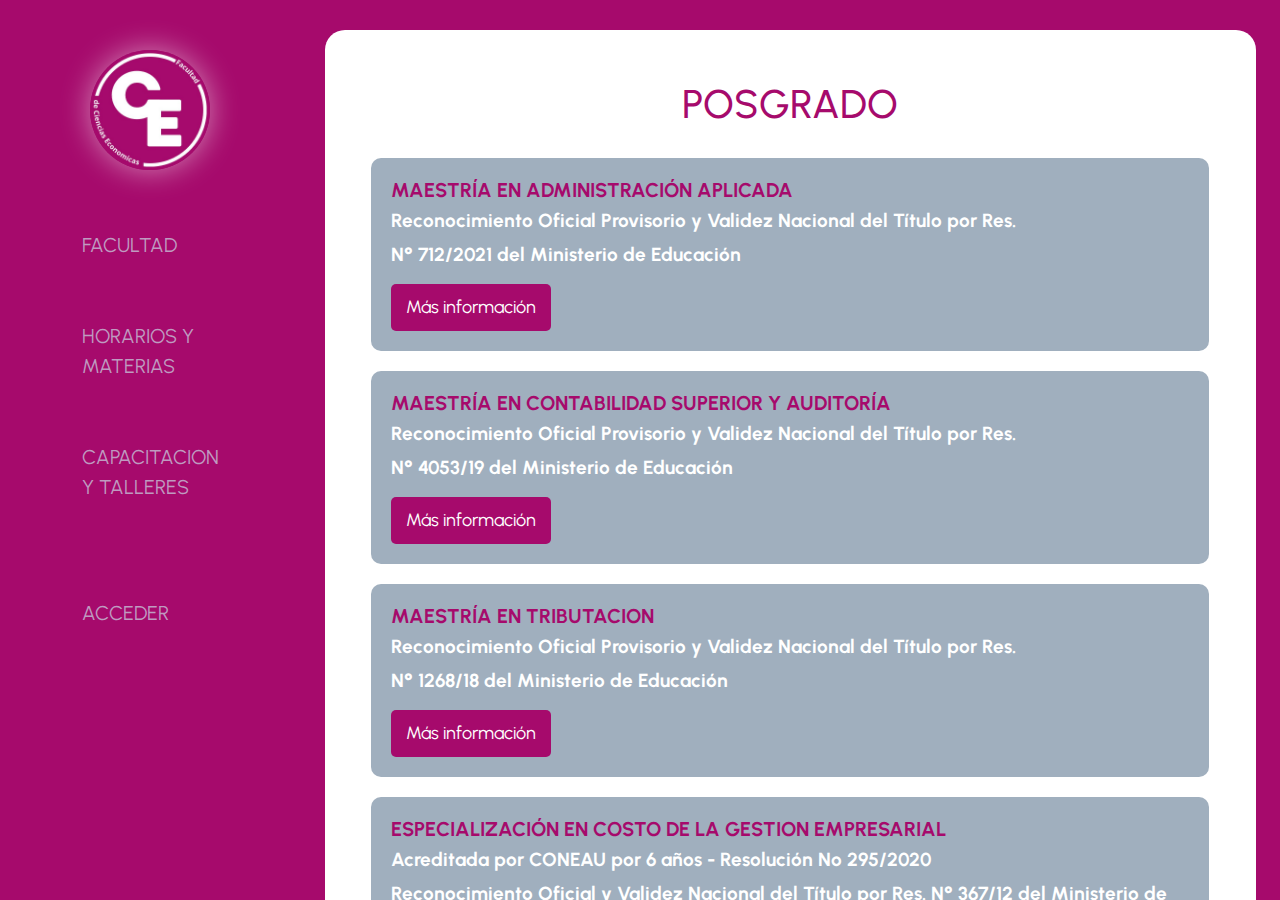
<file: posgrado.html>
<!DOCTYPE html>
<html lang="es">
<head>
    <meta charset="UTF-8">
    <meta name="viewport" content="width=device-width, initial-scale=1.0">
    <!-- Etiquetas para el SEO -->
    <!-- Enlace canónico -->
    <link rel="canonical" href="https://index.html.com">
    <!-- Etiquetas de SEO locales y especificaciones de idioma -->
    <meta name="language" content="Spanish">
    <meta name="geo.region" content="AR-B"> <!-- AR-B es el código ISO para Buenos Aires, Argentina -->
    <meta name="geo.placename" content="Buenos Aires, Argentina">
    <meta name="geo.position" content="-34.61315;-58.37723"> <!-- Coordenadas aproximadas de Buenos Aires -->
    <meta name="ICBM" content="-34.61315, -58.37723">
    <!-- Autores de la página -->
    <meta name="author" content="Grupo de estudiantes de la Técnica N*1 de Esteban Echeverría">
    <!-- Meta etiqueta de robots -->
    <meta name="robots" content="index, follow">
    <!-- Meta keywords -->
    <meta name="keywords" content="Facultad de Economía, Buenos Aires, estudiantes, UNLZ, educación, Cruce de Lomas">
    <!-- Meta descripción (máx. 160 caracteres) -->
    <meta name="description" content="Proyecto educativo para mejorar la página de Economía de la UNLZ realizado por estudiantes de la Técnica N*1 de Esteban Echeverría.">
    <link rel="stylesheet" href="https://cdnjs.cloudflare.com/ajax/libs/font-awesome/6.6.0/css/all.min.css">
    <!-- Bootstrap -->
    <link href="https://cdn.jsdelivr.net/npm/bootstrap@5.3.3/dist/css/bootstrap.min.css" rel="stylesheet" integrity="sha384-QWTKZyjpPEjISv5WaRU9OFeRpok6YctnYmDr5pNlyT2bRjXh0JMhjY6hW+ALEwIH" crossorigin="anonymous">
    <!-- Título -->
    <title>Universidad de Economía</title>
    <link rel="stylesheet" href="Estilos/style.css">
    <!-- GOOGLE FONTS -->
    <link rel="preconnect" href="https://fonts.googleapis.com">
    <link rel="preconnect" href="https://fonts.gstatic.com" crossorigin>
    <link href="https://fonts.googleapis.com/css2?family=Kalam:wght@300;400;700&family=Patrick+Hand&family=Urbanist:ital,wght@0,100..900;1,100..900&display=swap" rel="stylesheet"></head>
<body class="bodyindex">
    <!-- Metodología BEM -->
    <header>
        <div class="menu">
            <nav>
                <a class="logo" href="index.html"><img src="Media/logoUNLZ.jpeg" alt="logoUNLZ" width="120px"></a>
                    <ul class="links">
                        <a href="index.html">FACULTAD</a>
                        <a href="">HORARIOS Y MATERIAS</a>
                        <a href="">CAPACITACION Y TALLERES</a>
                        <a href="" class="login">ACCEDER</a>
                    </ul>
            </nav>
        </div>
    </header>
    <main>
        <div class="generalSectores">
            <div class="sectores">
                <h1>POSGRADO</h1>
                <div class="apartadoGrado">
                    <h3>MAESTRÍA EN ADMINISTRACIÓN APLICADA</h3>
                    <p>Reconocimiento Oficial Provisorio y Validez Nacional del Título por Res.</p>
                    <p>N° 712/2021 del Ministerio de Educación</p>
                    <button class="btnMostrarMas">Más información</button>
                    <div class="infoExtra">
                        <h4>OBTENCION DEL TITULO: MAGISTER EN ADMINISTRACIÓN APLICADA</h4>
                        <H4>OBJETIVO</H4>
                        <ul>
                            <li>Crear profesionales expertos en administración aplicada, tanto en organismos nacionales (del sector público, privado y tercer sector) como internacionales, con un alto nivel de comprensión y conocimiento del contexto político, económico y social en el cual deben decidir y gestionar.</li>
                        </ul>
                        <p>Se alcanzara mediante:</p>
                        <ul>
                            <li>• El cumplimiento del 80% de asistencia a cada obligación curricular.</li>
                            <li>• La aprobación de la totalidad de las obligaciones curriculares.</li>
                            <li>• La presentación, aprobación y defensa oral de una tesis final relacionada con el área de la carrera.</li>
                        </ul>       
                        <h4>Duración y periodicidad de la carrera</h4>
                            <ul>
                                <li>La carrera tendrá una duración de 550 horas de dictado efectivo y será desarrollada a lo largo de cinco cuatrimestres académicos, con una periodicidad de dos clases semanales.</li>
                            </ul>    
                        <h4>Carga Horaria</h4>
                            <ul>
                                <li>La carga horaria será de dos clases semanales, los días viernes en el horario de 17 a 22 hs. y sábados de 9 a 14 hs.</li>
                            </ul>
                        <h4>Condiciones del Aspirante</h4>
                            <ul>
                                <li>El ingreso a la maestría está abierto para profesionales universitarios de todas las carreras, que se desempeñen en contextos organizacionales (públicos, privados o del tercer sector) de alta complejidad.</li>
                            </ul>    
                        <h4>Sistema de Evaluacion</h4>
                            <ul>
                                <li>Cada modulo se evaluará a través de resolución de problemas, redacción de informes, solución de casos y pruebas de suficiencia.</li>
                            </ul>
                        <h4>Sistema de Evaluacion</h4>
                            <ul>
                                <li>Cada modulo se evaluará a través de resolución de problemas, redacción de informes, solución de casos y pruebas de suficiencia.</li>
                            </ul>    
                        <h4>Lugar Dictado</h4>
                            <ul>
                                <li>Centro de Posgrado y Extensión Universitaria Dr. Manuel Belgrano Acevedo 201, Lomas de Zamora.</li>
                            </ul>

                    </div>
        </div>
<div class="apartadoGrado">
    <h3>MAESTRÍA EN CONTABILIDAD SUPERIOR Y AUDITORÍA</h3>
    <p>Reconocimiento Oficial Provisorio y Validez Nacional del Título por Res.</p>
    <p>N° 4053/19 del Ministerio de Educación</p>
    <button class="btnMostrarMas">Más información</button>
    <div class="infoExtra">
        <h4>OBTENCION DEL TITULO: MAGISTER EN CONTABILIDAD SUPERIOR Y AUDITORIA</h4>
        <H4>OBJETIVO</H4>
        <ul>
            <li>Efectuar un replanteo y una reformulación de la Contabilidad, tomando en cuenta los cambios que se están produciendo en el mundo y en nuestra sociedad.  Tomar en cuenta la nueva configuración de la vida social, económica y política en un contexto de mayor interdependencia entre países respecto de la disciplina contable y de las tareas del auditor</li>
        </ul>                    
        <p>Se alcanzara mediante:</p>
        <ul>
            <li>• El cumplimiento del 80% de asistencia a cada obligación curricular.</li>
            <li>• La aprobación de la totalidad de las obligaciones curriculares.</li>
            <li>• La presentación, aprobación y defensa oral de una tesis final relacionada con el área de la carrera.</li>
        </ul>                                      
        <h4>Duración y periodicidad de la carrera</h4>
        <ul>
            <li>La carrera tendrá una duración de 540 horas de dictado efectivo y será desarrollada a lo largo de cinco cuatrimestres académicos, con una periodicidad de dos clases semanales.</li>
        </ul>

        <h4>Carga Horaria</h4>
        <ul>
            <li>La carga horaria será de dos clases semanales, los días viernes en el horario de 17 a 22hs y sábados de 9 a 14 hs.</li>
        </ul>                                       
        <h4>Condiciones del Aspirante</h4>
        <ul>
            <li>Graduados universitarios con título profesional de Contador Público.</li>
            <li>Graduados universitarios con titulación en áreas afines de Contabilidad, Administración y Economía deberán aprobar antes de su admisión los exámenes de nivelación que en cada caso establecerá el Comité de Admisión.</li>
        </ul>

        <h4>Sistema de Evaluacion</h4>
        <ul>
            <li>Cada modulo se evaluará a través de resolución de problemas, redacción de informes, solución de casos y pruebas de suficiencia.</li>
        </ul>                                        
        <h4>Lugar Dictado</h4>
        <ul>
            <li>Centro de Posgrado y Extensión Universitaria Dr. Manuel Belgrano Acevedo 201, Lomas de Zamora.</li>
        </ul>

    </div>
</div>                    

<div class="apartadoGrado">
    <h3>MAESTRÍA EN TRIBUTACION</h3>
    <p>Reconocimiento Oficial Provisorio y Validez Nacional del Título por Res.</p>
    <p>N° 1268/18 del Ministerio de Educación</p>
    <button class="btnMostrarMas">Más información</button>
    <div class="infoExtra">
        <h4>OBTENCION DEL TITULO: MAGISTER EN TRIBUTACIÓN</h4>
        <H4>OBJETIVO</H4>
        <ul>
            <li>
                Efectuar un aporte sustantivo para la redefinición y/o reconfiguración del sistema tributario argentino, 
                tomando en cuenta los cambios que se están produciendo en el mundo y en nuestra sociedad en materia de política 
                económica, en particular lo referido a las finanzas públicas.
                Tomar como base de análisis el estudio profundo del nuevo contexto social, económico y político, sobre la realidad de una mayor 
                interdependencia entre países respecto de la disciplina fiscal y la política tributaria.
            </li>
        </ul>
        <p>Se alcanzara mediante:</p>
        <ul>
            <li>• El cumplimiento de una asistencia mínima del 80% a las clases presenciales.</li>
            <li>• La aprobación de la totalidad de las obligaciones curriculares.</li>
            <li>• La presentación, aprobación y defensa oral de una tesis final relacionada con el área de la carrera.</li>
        </ul>
        
        <h4>Duración y periodicidad de la carrera</h4>
        <ul>
            La carrera tendrá una duración de 540 horas de dictado efectivo y será desarrollada a lo largo de cinco cuatrimestres 
            académicos, con una periodicidad de dos clases semanales.
        </ul>                                        
        <h4>Carga Horaria</h4>
        <ul>
            <li>La carga horaria será de dos clases semanales, los días viernes en el horario de 17 a 22hs y sábados de 9 a 14 hs.</li>
        </ul>

        <h4>Condiciones del Aspirante</h4>
        <ul>
            <li>Graduados universitarios con título profesional de Contador Público.</li>
           <li>Graduados universitarios con titulación en áreas afines de Contabilidad, Administración y Economía deberán aprobar antes de su admisión los exámenes de nivelación que en cada caso establecerá el Comité de Admisión.</li> 
        </ul>

        <h4>Sistema de Evaluacion</h4>
        <ul>
            <li>Cada modulo se evaluará a través de resolución de problemas, redacción de informes, solución de casos y pruebas de suficiencia.</li>
        </ul>                    
        <h4>Lugar Dictado</h4>
        <ul>
            <li>Centro de Posgrado y Extensión Universitaria Dr. Manuel Belgrano Acevedo 201, Lomas de Zamora.</li>
        </ul>
    </div>
</div>                                   
                            
<div class="apartadoGrado">
    <h3>ESPECIALIZACIÓN EN COSTO DE LA GESTION EMPRESARIAL</h3>
    <p>Acreditada por CONEAU por 6 años - Resolución Nº 295/2020</p>
    <p>Reconocimiento Oficial y Validez Nacional del Título por Res. N° 367/12 del Ministerio de Educación.</p>
    <button class="btnMostrarMas">Más información</button>
    <div class="infoExtra">
        <h4>OBTENCION DEL TITULO: ESPECIALISTA EN COSTOS PARA LA GESTIÓN EMPRESARIAL</h4>

        <H4>OBJETIVO</H4>
        <ul>
            <li>
                La Especialización en Costos para la Gestión Empresarial es una necesidad ampliamente evidenciada en el medio por los actores económicos como un modo de adaptarse y responder creativamente a los profundos cambios del mundo actual.
                Propone estudiar los elementos de una teoría general de los costos y los factores relevantes de carácter táctico y estratégico vinculados con la gestión empresarial, formando expertos en el planeamiento, determinación y control de 
                los costos y otros indicadores de la gestión empresarial en el marco de una gestión estratégica, que simultáneamente cuenten con conocimientos y aptitudes para adoptar decisiones de carácter táctico, logrando un adecuado 
                entrenamiento en las particularidades del manejo de empresas de todos los sectores de la economía, especialmente de aquellas relevantes en los ámbitos regional y nacional.
            </li>
        </ul>                        
        <p>Se alcanzara mediante:</p>
        <ul>
            <li>• El cumplimiento de una asistencia mínima del 80% a las clases presenciales.</li>
            <li>• La aprobación de la totalidad de las obligaciones curriculares.</li>
            <li>• La presentación, aprobación y defensa oral de un trabajo final que permita evidenciar la integración de aprendizajes realizados en el proceso formativo, la profundización de conocimientos en un campo profesional y el manejo de destrezas y perspectivas innovadoras en la profesión.</li>
        </ul>
        
        <h4>Duración y periodicidad de la carrera</h4>
        <ul>
            <li>La carrera tendrá una duración de 380 horas de dictado efectivo y será desarrollada a lo largo de dos años académicos.</li>
        </ul>                                           
        <h4>Carga Horaria</h4>
        <ul>
            <li>
                La carga horaria será de dos clases semanales de 5 horas de duración cada una.
            </li>
            <li>
                • Horario: Viernes de 17 a 22 hs y Sábados de 9 a 14 hs.
            </li>
        </ul>
        <h4>Condiciones del Aspirante</h4>
        <ul>
            <li>Graduados universitarios con título profesional de Contador Público.</li>
        <li>
            Graduados universitarios con titulación en áreas afines de Contabilidad, Administración y Economía deberán aprobar antes de su admisión los exámenes de nivelación que en cada caso establecerá el Comité de Admisión.
        </li>
        </ul>                                                
        <h4>Sistema de Evaluacion</h4>
        <ul>
            <li>Cada modulo se evaluará a través de resolución de problemas, redacción de informes, solución de casos y pruebas de suficiencia.</li>
        </ul>

        <h4>Lugar Dictado</h4>
        <ul>
            <li>Centro de Posgrado y Extensión Universitaria Dr. Manuel Belgrano Acevedo 201, Lomas de Zamora.</li>
        </ul>
    </div>
</div>
                            
<div class="apartadoGrado">
    <h3>ESPECIALIZACIÓN EN DOCENCIA UNIVERSITARIA</h3>
    <p>Reconocimiento Oficial Provisorio y Validez Nacional del Título por Res. </p>
    <p>N° 1926/2023 del Ministerio de Educación</p>
    <button class="btnMostrarMas">Más información</button>
    <div class="infoExtra">
        <h4>OBTENCION DEL TITULO: ESPECIALISTA EN DOCENCIA UNIVERSITARIA</h4>
        <H4>OBJETIVO</H4>
        <ul>
            <li>
                La Especialización en Docencia Universitaria tiene como objetivo general consolidar
                un ámbito institucional para la formación académica de profesionales orientados a 
                la docencia universitaria, con capacidad para problematizar su práctica y compromiso
                con la realidad en la que se insertan.
            </li>
        </ul>            
        <p>Se alcanzara mediante:</p>
        <ul>
            <li>• El cumplimiento de una asistencia mínima del 80% a las clases presenciales.</li>
            <li>• La aprobación de la totalidad de las obligaciones curriculares.</li>
            <li>• La presentación, aprobación y defensa oral de un trabajo final relacionado con el área de la carrera.</li>
        </ul>                            
        <h4>Duración y periodicidad de la carrera</h4>
        <ul>
            <li>
             La carrera tiene una duración teórica de tres períodos lectivos semestrales, a lo que se agrega el tiempo de 
             realización y entrega del Trabajo Final Integrador. Esto último puede extenderse, como límite máximo, por un 
             año académico contado a partir de la aprobación de la última actividad curricular del plan de estudios, tal 
             como lo establece el Reglamento de Carreras de Posgrado.
            </li> 
         </ul>

         <h4>Carga Horaria</h4>
         <ul>
             <li>La carga horaria será de dos clases semanales, los días viernes en el horario de 17 a 22hs y sábados de 9 a 14 hs.</li>
         </ul>

         <h4>Sistema de Evaluacion</h4>
         <ul>
             <li>Cada modulo se evaluará a través de resolución de problemas, redacción de informes, solución de casos y pruebas de suficiencia.</li>
         </ul>                       
         <h4>Lugar Dictado</h4>
         <ul>
             <li>Centro de Posgrado y Extensión Universitaria Dr. Manuel Belgrano Acevedo 201, Lomas de Zamora.</li>
         </ul>
     </div>
</div>            
                    
<div class="apartadoGrado">
    <h3>ESPECIALIZACIÓN EN SINDICATURA CONCURSAL </h3>
    <p>Acreditada por CONEAU por 6 años - Resolución Nª 109/2021 - Reconocimiento Oficial y Validez Nacional del Título por Res. </p>
    <p>N° 973/2023 del Ministerio de Educación.</p>
    <button class="btnMostrarMas">Más información</button>
        <div class="infoExtra">
            <h4>OBTENCION DEL TITULO: ESPECIALISTA EN SINDICATURA CONCURSAL</h4>
            <H4>OBJETIVO</H4>
            <ul>
                <li>
                    La Carrera de Posgrado de ESPECIALIZACIÓN EN SINDICATURA CONCURSAL está dirigida a profesionales con el título 
                    de Contador Público, para que se perfeccione de manera suficiente en el ejercicio de la sindicatura de concursos 
                    preventivos y quiebras, así como también para que puedan desempeñarse en el asesoramiento sobre temas de la especialidad.
                </li>
            </ul>            
                               
            <p>Se alcanzara mediante:</p>
            <ul>
                <li>• El cumplimiento de una asistencia mínima del 80% a las clases presenciales.</li>
                <li>• La aprobación de la totalidad de las obligaciones curriculares, de carácter conceptual (cuestionario) y práctica (casos y ejercicios), sobre temáticas de la asignatura.</li>
                <li>• La presentación, aprobación y defensa oral de un trabajo final que permita evidenciar la integración de aprendizajes realizados en el proceso formativo, la profundización de 
                    conocimientos en un campo profesional y el manejo de destrezas y perspectivas innovadoras en la profesión.
                </li>
            </ul>
            
            <h4>Duración y periodicidad de la carrera</h4>
            <ul>
                <li>
                    La duración total de la carrera es de 390 horas reloj, distribuidas en 4 cuatrimestres.
                </li>
            </ul>               

            <h4>Carga Horaria</h4>
            <ul>
                <li>La carga horaria será de dos clases semanales, los días lunes y jueves, de 4 horas de duración cada una.</li>
            </ul>

            <h4>Regimen de Admisión</h4>
            <ul>
                <li>
                    Será requisito para ingresar poseer el título de Contador Público.
                </li>
            </ul>
            
            <h4>Lugar Dictado</h4>
            <ul>
                <li>Centro de Posgrado y Extensión Universitaria Dr. Manuel Belgrano Acevedo 201, Lomas de Zamora.</li>
            </ul>
        </div>                                
    </div>             
</div>

<script src="grado.js"></script>           
    <!-- CHATBOT -->
    <script>
        window.addEventListener('mouseover', initLandbot, { once: true });
        window.addEventListener('touchstart', initLandbot, { once: true });
        var myLandbot;
        function initLandbot() {
          if (!myLandbot) {
            var s = document.createElement('script');s.type = 'text/javascript';s.async = true;
            s.addEventListener('load', function() {
              var myLandbot = new Landbot.Livechat({
                configUrl: 'https://storage.googleapis.com/landbot.online/v3/H-2681813-QK5EKO6DC8R374GU/index.json',
              });
            });
            s.src = 'https://cdn.landbot.io/landbot-3/landbot-3.0.0.js';
            var x = document.getElementsByTagName('script')[0];
            x.parentNode.insertBefore(s, x);
          }
        }
        </script>
    <script src="https://cdn.jsdelivr.net/npm/bootstrap@5.3.3/dist/js/bootstrap.bundle.min.js" integrity="sha384-YvpcrYf0tY3lHB60NNkmXc5s9fDVZLESaAA55NDzOxhy9GkcIdslK1eN7N6jIeHz" crossorigin="anonymous"></script>
</main>
</body>
</html>
</file>
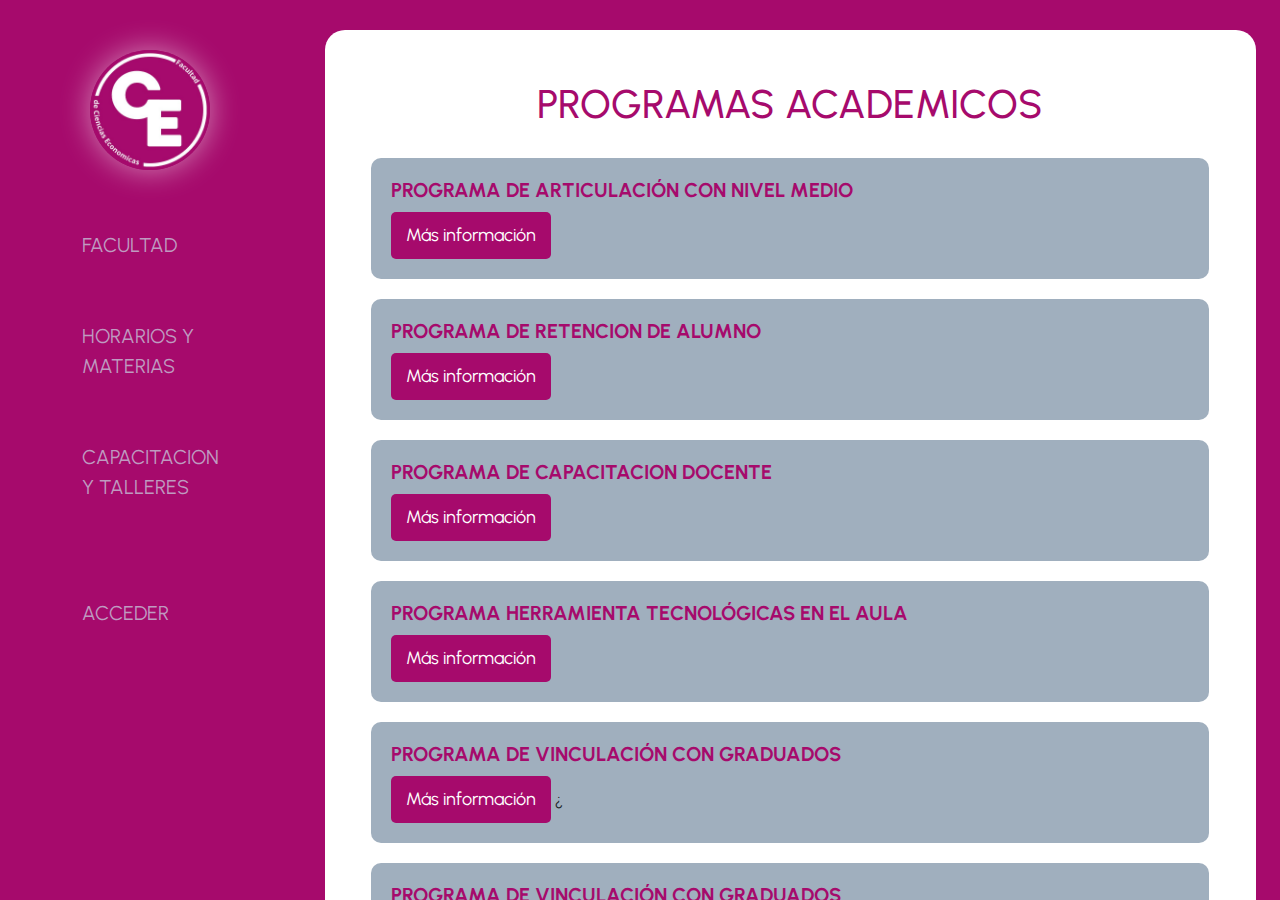
<file: programaAcademico.html>
<!DOCTYPE html>
<html lang="es">
<head>
    <meta charset="UTF-8">
    <meta name="viewport" content="width=device-width, initial-scale=1.0">
    <!-- Etiquetas para el SEO -->
    <!-- Enlace canónico -->
    <link rel="canonical" href="https://index.html.com">
    <!-- Etiquetas de SEO locales y especificaciones de idioma -->
    <meta name="language" content="Spanish">
    <meta name="geo.region" content="AR-B"> <!-- AR-B es el código ISO para Buenos Aires, Argentina -->
    <meta name="geo.placename" content="Buenos Aires, Argentina">
    <meta name="geo.position" content="-34.61315;-58.37723"> <!-- Coordenadas aproximadas de Buenos Aires -->
    <meta name="ICBM" content="-34.61315, -58.37723">
    <!-- Autores de la página -->
    <meta name="author" content="Grupo de estudiantes de la Técnica N*1 de Esteban Echeverría">
    <!-- Meta etiqueta de robots -->
    <meta name="robots" content="index, follow">
    <!-- Meta keywords -->
    <meta name="keywords" content="Facultad de Economía, Buenos Aires, estudiantes, UNLZ, educación, Cruce de Lomas">
    <!-- Meta descripción (máx. 160 caracteres) -->
    <meta name="description" content="Proyecto educativo para mejorar la página de Economía de la UNLZ realizado por estudiantes de la Técnica N*1 de Esteban Echeverría.">
    <link rel="stylesheet" href="https://cdnjs.cloudflare.com/ajax/libs/font-awesome/6.6.0/css/all.min.css">
    <!-- Bootstrap -->
    <link href="https://cdn.jsdelivr.net/npm/bootstrap@5.3.3/dist/css/bootstrap.min.css" rel="stylesheet" integrity="sha384-QWTKZyjpPEjISv5WaRU9OFeRpok6YctnYmDr5pNlyT2bRjXh0JMhjY6hW+ALEwIH" crossorigin="anonymous">
    <!-- Título -->
    <title>Universidad de Economía</title>
    <link rel="stylesheet" href="Estilos/style.css">
    <!-- GOOGLE FONTS -->
    <link rel="preconnect" href="https://fonts.googleapis.com">
    <link rel="preconnect" href="https://fonts.gstatic.com" crossorigin>
    <link href="https://fonts.googleapis.com/css2?family=Kalam:wght@300;400;700&family=Patrick+Hand&family=Urbanist:ital,wght@0,100..900;1,100..900&display=swap" rel="stylesheet"></head>
<body class="bodyindex">
    <!-- Metodología BEM -->
    <header>
        <div class="menu">
            <nav>
                <a class="logo" href="index.html"><img src="Media/logoUNLZ.jpeg" alt="logoUNLZ" width="120px"></a>
                    <ul class="links">
                        <a href="index.html">FACULTAD</a>
                        <a href="">HORARIOS Y MATERIAS</a>
                        <a href="">CAPACITACION Y TALLERES</a>
                        <a href="" class="login">ACCEDER</a>
                    </ul>
            </nav>
        </div>
    </header>
    <main>
        <div class="generalSectores">
            <div class="sectores">
                <h1>PROGRAMAS ACADEMICOS</h1>
                    <div class="apartadoGrado">
                        <h3>PROGRAMA DE ARTICULACIÓN CON NIVEL MEDIO</h3>
                        <button class="btnMostrarMas">Más información</button>
                        <div class="infoExtra">
                            <h4>OBTENCION DEL TITULO: MAGISTER EN ADMINISTRACIÓN APLICADA</h4>
                            <H4>FUNDAMENTACIÓN</H4>
                            <ul>
                                <li>
                                    En el Programa de Articulación con el Nivel Medio se ha propuesto establecer y objetivar 
                                    las reales condiciones con que ingresan los alumnos que concluyen el Nivel Medio de escolaridad 
                                    con el fin de compensar los déficit de origen así como también mejorar sustancialmente el rendimiento 
                                    académico de nuestros jóvenes.
                                    Todas las acciones del Programa de Articulación se apoyan en principios irrenunciables de calidad, 
                                    masividad e inclusión social y educativa. Todo lo cual constituye un precepto institucional basado 
                                    en los principios de la Reforma Universitaria de 1918, que forman parte de la política de gestión 
                                    académica de la Facultad de Ciencias Económicas de la UNLZ en sus acciones cotidianas.
                                </li>
                            </ul>
                               
                            <p>Objetivo general del programa:</p>
                            <ul>
                               <li>
                                Promover procesos de articulación durante los últimos años del nivel medio y los primeros del nivel superior.
                               </li>
                            </ul>
                            
                            <h4>Objetivos especificos del programa:</h4>
                            <ul>
                                <li>• Producir eventos como una herramienta de cambios que logren igualdad de oportunidades y mayor calidad educativa.</li>
                                <li>• Promover el desarrollo integral de los jóvenes con actividades de investigación en el ámbito universitario.</li>
                                <li>• Incentivar al pensamiento crítico a través de la formación de los alumnos en distintas áreas relacionadas con las Ciencias Económicas.</li>
                            </ul>

                            <h4>Actividades anuales y semestrales</h4>
                            <ul>
                                <li>• Encuentro anual de docentes de nivel medio y docentes de nivel superior “La Universidad Pública como nexo de articulación”. Inicio año 2008</li>
                                <li>• Olimpiada Contable y de Gestión del Conurbano Bonaerense para Nivel Medio. Inicio año 2003</li>
                                <li>• Olimpiada Matemática del Conurbano Bonaerense para Nivel Medio. Inicio año 2008 </li>
                                <li>• Campaña de incentivación y motivación de alumnos hacia las disciplinas orientadas a las Ciencias Económicas
                                     a través de ciclos de talleres a alumnos y docentes. Inicio año 2005</li>
                                <li>• Creación de equipos técnicos regionales para trabajar sobre las especificaciones técnicas 
                                    de las distintas áreas de las Ciencias Económicas.</li>
                                <li>• Talleres de Técnicas de Estudio orientados a docentes.</li>
                                <li>• Elaboración conjunta de guías de estudios que contengan material bibliográfico.</li>
                                <li>• Presentación a la Dirección General de Escuelas de la Provincia de Buenos Aires los resultados de los Encuentros
                                     anuales entre docentes de nivel medio y superior “La Universidad Pública como nexo de articulación”.</li>
                                <li>• Envío de informes de rendimiento a establecimientos de nivel medio de los alumnos que participan en las distintas Olimpiadas.</li>
                                <li>• Continuidad en el tiempo de los encuentros entre niveles.</li>
                                <li>• Formación docente y capacitación por parte de la Facultad de Ciencias Económicas orientada al nivel medio, 
                                    especialmente en las disciplinas afines a las Ciencias Económicas.</li>
                                <li>• Trabajo y construcción de contenidos curriculares de manera conjunta.</li>
                                <li>• Construcción conjunta entre niveles del “Perfil deseable del estudiante a la Facultad de 
                                  Ciencias Económicas de la UNLZ”. Realizado durante el año 2009</li>
                                <li>• Tutorías para alumnos de nivel medio a través de representantes pares universitarios RUP.</li>
                                <li>• Formulación de proyectos de trabajos de Campo - Investigación con participación de ambos niveles.</li>
                                <li>• Entrega al nivel medio de material relativo al Curso de Nivelación para ingresantes a las carreras, relacionado con 
                                    las áreas de matemática, contable y gestión a fin que los alumnos puedan trabajar con ellos durante el último año.</li>
                                <li>• Realización de Campaña de Lectura La Universidad Pública lee, ¿y vos? bajo el lema “Sumergite en la lectura”. 
                                    Realizada durante el año 2010.</li>
                                <li>• Actividad conjunta del proyecto “Propiciando nuevos entornos de aprendizaje” a través de nuestro Campus Virtual. Realizado durante el año 2014-2015.</li>
                                <li>• Participación de la Facultad en Jornadas, Congresos, Encuentros etc relacionados con la temática.</li>
                            </ul>

                        </div>
                        
                    </div>
         
<div class="apartadoGrado">
    <h3>PROGRAMA DE RETENCION DE ALUMNO</h3>
        <button class="btnMostrarMas">Más información</button>
        <div class="infoExtra">
            <H4>FUNDAMENTACIÓN</H4>
                <ul>
                    <li>
                    Este programa de retención estudiantil comprende las acciones que desarrolla 
                    la unidad académica garantizar el acompañamiento al estudiante durante su 
                    trayectoria académica, de tal manera que pueda culminarla de forma exitosa. 
                    Su objetivo es proporcionar las herramientas necesarias para la terminación 
                    de los diferentes ciclos y etapas en los tiempos establecidos, y adicionalmente 
                    asegurar el conocimiento necesario y el desarrollo de competencias y actitudes 
                    indispensables para desenvolverse en la vida profesional.
                    </li>
                </ul>
                                   
                <h4>Objetivos:</h4>
                <ul>
                    <li>• Conocer las características de las generaciones de estudiantes y cómo estas aprenden.</li>
                    <li>• Asegurarse de que la carga cognitiva sea manejable para el estudiante.</li>
                    <li>• Actualizar, agilizar, anticipar, apoyar y aportar a la incorporación de competencias de manejo de información, 
                        medios y tecnologías de la información y la comunicación en los estudiantes.</li>
                    <li>• Utilizar las redes de comunicación social como estrategia de enseñanza.</li>
                    <li>• Proveer apoyo académico, social y personal de los estudiantes que lo requieran.</li>
                    <li>• Establecer un sistema de alerta temprana (SIT).</li>
                    <li>• Crear un espacio de encuentro entre los actores de la comunidad universitaria para el trabajo en la superación de problemáticas propias de ese ámbito.</li>
                    <li>• Promover mejoras en las propuestas de formación en la Universidad.</li>
                    <li>• Mejorar la retención en los primeros años de las carreras mediante el acompañamiento y la orientación sistemática en aquellos aspectos 
                        que influyan en los procesos de enseñanza y aprendizaje.</li>
                    <li>Generar información que permita reflexionar sobre algunos aspectos institucionales tendientes a la transformación de 
                        aquellos necesarios para una mejor retención y calidad educativa.</li>
                    <li>• Promover la participación de la comunidad universitaria para el trabajo sobre la superación de problemas relacionados 
                        con la permanencia de los estudiantes en las carreras.</li>
                    <li>• Fomentar la participación en la vida social y cultural universitaria.</li>
                    <li>• Trabajar para el logro de la autonomía de los estudiantes en los diversos ámbitos de actuación dentro de la Universidad.</li>
                    <li>• Apoyar al estudiante en el desarrollo de una metodología de aprendizaje acorde a las exigencias de los estudios superiores.</li>
            
                </ul>
                <h4>Actividades:</h4>
                <ul>
                    <li>• Actividades relacionadas con Cursos de Apoyo en distintas materias de las carreras de Contador Público y Licenciatura en Administración.</li>
                    <li>• Cursos y talleres de metodologías y técnicas de estudio.</li>
                    <li>• Entrega de becas de apuntes y material bibliográfico.</li>
                    <li>• Sistema de Tutorías a cargo de docentes y graduados del “Programa de Vinculación con Graduados”.</li>
                    <li>• Curso de Nivelación para ingresar a las carreras de la unidad académica, diseñado para brindar al alumno ingresante una interacción 
                        inicial más fluida con el docente y con la institución universitaria en general, facilitando la transición desde el nivel medio al 
                        nivel superior, propiciando de esta manera herramientas que ayuden a una mayor retención en los primeros años de la carrera.</li>
                    <li>• Actualización y capacitación disciplinar permanente, como complemento de la formación de grado.</li>
                    <li>• Talleres y visitas de campo a empresas e instituciones para que el estudiante realice prácticas profesionales supervisadas.</li>
                    <li>• Acompañamiento y orientación de pares durante la realización del Curso de Nivelación para el ingreso a las carreras.</li>
                    <li>• Participación de la Facultad en Jornadas, Congresos, Encuentros etc relacionados con la temática.</li>
                </ul>
    
        </div>
</div>    
                                
<div class="apartadoGrado">
    <h3>PROGRAMA DE CAPACITACION DOCENTE</h3>
    <button class="btnMostrarMas">Más información</button>
    <div class="infoExtra">
        <H4>“Hacia la mejora permanente de la docencia universitaria y la calidad institucional”</H4>
        <H4>FUNDAMENTACIÓN</H4>
        <ul>
            <li>
                El presente Programa busca solucionar algunas dificultades entre las áreas disciplinares 
                y la formación pedagógica, a fin de profesionalizar el rol docente en la Universidad Pública, 
                alentando de este modo innovaciones y técnicas que ayuden en el ámbito de la enseñanza 
                universitaria. Su función esencial, es la de convertirse en una herramienta de efecto 
                transformador en lo que respecta a la práctica y metodología docente, imprimiendo en el 
                mismo dos componentes fundamentales: el pedagógico y el metodológico.
            </li>
        </ul>                            
        <h4>Objetivos:</h4>
        <ul>
            <li>• Promover espacios de capacitación continua visto como un compromiso institucional, 
            en pos del desarrollo de la docencia universitaria y de la calidad académica como proceso de mejora permanente.</li>
            <li>• Impulsar la participación de los docentes de la Facultad de Ciencias Económicas de la UNLZ como actores centrales del proceso.</li>
            <li>• Desarrollar dentro del rol docente habilidades cognitivas.</li>
            <li>• Apoyar mediante distintas herramientas y recursos, estrategias metodológicas.</li>
            <li>• Facilitar y enriquecer la evaluación en el aula.</li>
            <li>• Incorporar actualización para propiciar un claro entendimiento sobre nuevas actitudes, comportamiento y conocimientos que debe poseer todo educador.</li>
        </ul>                                                           
        <h4>Actividades anuales y semestrales:</h4>
        <ul>
            <li>•Cursos</li>
            <li>•Reuniones</li>
            <li>•Seminarios</li>
            <li>•Disertaciones</li>
            <li>•Charlas</li>
            <li>•Ateneos</li>
            <li>•Talleres</li>
            <li>•Encuentros</li>
            <li>•Jornadas</li>
            <li>•Mesas Redondas</li>
            <li>•Simposios</li>
            <li>•Debates</li>
        </ul>                                                        

    </div>
</div>

<div class="apartadoGrado">
    <h3>PROGRAMA HERRAMIENTA TECNOLÓGICAS EN EL AULA</h3>
    <button class="btnMostrarMas">Más información</button>
    <div class="infoExtra">
        <H4>“Económicas Virtual”</H4>
            <H4>FUNDAMENTACIÓN</H4>
            <ul>
                <li>
                    Las Tecnologías de Información y Comunicación (TIC) dentro del campo educativo permiten a los estudiantes
                     acceso a una extensa gama de información ofrecida por la sociedad del conocimiento en la cual el manejo 
                     adecuado de términos y conceptos de cualquier área juega un papel preponderante dentro del aprendizaje y 
                     la formación profesional. No obstante y ante esta gran cantidad de recursos, es necesario la selección 
                     los medios, herramientas y estrategias adecuadas para cada alumno con base en su estilo de aprendizaje.

                    El uso de las TIC en el aula de clase como herramientas facilitadoras de la gestión pedagógica, fomentan 
                    la capacidad creadora, la innovación y el cambio. Sin duda, presentan una transformación en los ambientes
                    educativos que favorece la didáctica y los espacios lúdicos que ayudan en la adquisición de los conocimientos.
                </li>
            </ul>                        
                                   
            <h4>Objetivos:</h4>
            <ul>
                <li>• Combinar las clases presenciales con el dictado a través de Campus Virtual a modo de extensión del tiempo áulico de manera virtual.</li>
                <li>• Realizar actividades diferenciales y a la vez complementarias para el diseño de estrategias para los procesos 
                    de enseñanza y aprendizaje en entornos virtuales.</li>
                <li>• Brindar capacitación permanente a los docentes vinculados al aula virtual.</li>
                <li>• Utilizar el Campus Virtual como disparador para desarrollar actividades.</li>
                <li>• Diseñar estrategias de evaluación y seguimiento de los procesos de enseñanza y aprendizaje en entornos virtuales.</li>
            </ul>                                    
    
            <h4>¿Qué es económicas virtual?</h4>
            <ul>
                <li><br>Nuestra unidad académica cuenta con un Campus Virtual, sistema de gestión de contenido educativo basado en la Web, un sitio de encuentro 
                    de docentes y alumnos. Un lugar diseñado y pensado en la accesibilidad y adaptabilidad, donde podrán encontrar contenidos y examinar 
                    conocimientos, se constituye en un aula abierta con lecciones y foros de discusión, agenda educativa siempre actualizada y las novedades 
                    que cada cátedra considera incorporar. <br>

                    <br>Los nuevos escenarios que enmarcan la educación en la actualidad plantean como necesarios importantes cambios en los sistemas educativos 
                    y en las modalidades empleadas. Nuevas competencias docentes o mayor dominio de las que ya poseen se vuelve imprescindible. <br>
                    
                 <br>   Una de las características de la labor docente en entornos virtuales se da en la gran actividad contenida en soportes textuales 
                    que median entre docente y alumno. Las capacidades para elaborar diversos tipos de textos, diseñar actividades, plantear acciones etc. 
                    representan un gran desafío para el docente que da uso a la herramienta tecnológica, en donde deben incorporar distintos criterios 
                    y metodología para la construcción de actividades de aprendizaje. <br>
                    
                  <br>  La producción de material didáctico referido a las distintas disciplinas que constituyen nuestras carreras desde el desarrollo 
                    de guiones o esquemas, unidades didácticas, redacción de consignas, planteo de problemas, listados bibliográficos, cronogramas 
                    de clases, programas de materias etc. son de exclusiva construcción de los distintos Departamentos Pedagógicos, Cátedras o Cursos. <br>
                    
                 <br>   Un aspecto a valorar es no perder de vista las dos dimensiones que posee esta modalidad que son, las mediaciones tecnológicas y la 
                    autonomía del estudiante, donde las estrategias didácticas deben propiciar intercambios de información como base en el desarrollo 
                    de las actividades o tareas, la interacción entre los estudiantes y el docente asesor. Por esto concebimos la herramienta tecnológica 
                    como base de información, medio de comunicación y expresión útil en la tarea docente. <br>
                </li>
            </ul>                                    

            <h4>Actividades del programa:</h4>
            <ul>
                <li>• Capacitaciones a Docentes vinculadas con actividades que brinda el Campus Virtual.</li>
                <li>• Capacitaciones a Docentes vinculadas con recursos que brinda el Campus Virtual.</li>
                <li>• Capacitaciones a Graduados pertenecientes al Programa de Vinculación con Graduados en el uso del Campus Virtual.</li>
                <li>• Talleres dinámicos incorporando recursos que se dan en clases anexándolo con el aula virtual.</li>
                <li>• Capacitación a Docentes de Nivel Medio en el marco del Proyecto “Propiciando nuevos entornos de aprendizaje” perteneciente al Programa de Articulación con Nivel Medio.</li>
                <li>• Capacitación sobre actualizaciones por “Migración a Moodle.3.0”.</li>
                <li>• Atención personalizada a estudiantes de la Facultad de Ciencias Económicas UNLZ.</li>
                <li>• Participación de la Facultad en Jornadas, Congresos, Encuentros etc relacionados con la temática.</li>
             </ul>                    
 
        </div>
</div>

<div class="apartadoGrado">
    <h3>PROGRAMA DE VINCULACIÓN CON GRADUADOS</h3>
    <button class="btnMostrarMas">Más información</button>
    ¿<div class="infoExtra">
        <H4>“Afianzando vínculos de pertenencia y solidaridad”</H4>
        <H4>FUNDAMENTACIÓN</H4>
        <ul>
            <li>
                El presente Programa es concebido como un instrumento capaz de mejorar el encuentro y el vínculo entre
                 el graduado y la Facultad de Ciencias Económicas de la UNLZ, poniendo a su disposición herramientas y 
                 actividades que los tendrán como beneficiarios directos de las mismas.

                El funcionamiento de nuestra casa de estudios, bajo lineamientos absolutamente Reformistas nos obliga 
                y compromete a convertir a nuestros graduados en verdaderos nexo entre la Universidad Pública y la sociedad,
                 transformándolos en pilares que ayuden en la construcción de proyectos y conexión con el medio.

                Será nuestra meta estimularlos y motivarlos para que permanezcan ligados a nuestra Facultad, a través de 
                la investigación, docencia, formación en posgrados, especialización en temas de su interés etc. puesto que 
                son ellos quienes representan la renovación y el progreso de esta casa de estudios en particular y de la 
                Universidad Nacional de Lomas de Zamora en general.
            </li>
        </ul>                    
                               
        <h4>Objetivos:</h4>
        <ul>
            <li>• Desarrollar y fortalecer el sentido de pertenencia del egresado de las carreras de Contador Público y Licenciatura en Administración, manteniendo una estrecha relación, con la finalidad de  obtener una constante retroalimentación que contribuya al mejoramiento continuo de la unidad académica.</li>
            <li>• Promover la participación de los graduados en la vida institucional de la Facultad de Ciencias Económicas.</li>
            <li>• Impulsar la participación del graduado en la articulación del vínculo Universidad Pública-Sociedad.</li>
            <li>• Fomentar y mantener la vinculación de la institución con sus egresados para la obtención de beneficios conjuntos.</li>
            <li>• Consolidar lazos de unión con el graduado a fin de reforzar su pertenencia a la institución.</li>
            <li>• Promover jornadas y cursos de actualización y perfeccionamiento de los graduados</li>
            <li>• Difundir la oferta académica: cursos, posgrados, maestrías, doctorados, becas, como así también planificar actividades académicas y científicas.</li>
            <li>• Gestionar diferentes beneficios para los graduados tanto en el ámbito universitario como fuera de él.</li>
            <li>• Elaborar una base de datos actualizada de los graduados y actualizarla periódicamente.</li>
            <li>• Elaborar un sistema capaz de detectar las necesidades de capacitación en las distintas áreas de desempeño profesional.</li>
            <li>• Establecer espacios de difusión, participación y análisis de procesos y de resultados de  propuestas y/o cambios realizados en el Plan de Estudios de las Carreras.</li>
            <li>• Incorporar directa o indirectamente a los graduados en diversas actividades de docencia, extensión o investigación de la Facultad de Ciencias Económicas, en atención a su experiencia laboral, formación pedagógica y/o grado de especialización.</li>
            <li>• Contribuir a difundir los lineamientos generales y beneficios que la Universidad Nacional de Lomas de Zamora y la Facultad de Ciencias Económicas han definido para sus graduados.</li>
            <li>• Formación del Banco de Graduados para el ejercicio de la docencia en la FCE UNLZ.</li>
        </ul>                                     

        <h4>Actividades:</h4>
        <ul>
            <li>• Curso de “Introducción a la Docencia Universitaria” a través de Módulos de capacitación 
              para aquellos graduados que deseen incorporarse a la actividad docente y formar parte de un Banco 
              de Graduados para la enseñanza universitaria.</li>
            <li>• Cursos y módulos sobre metodología de la investigación.</li>
            <li>• Capacitación disciplinar y pedagógica.</li>
            <li>• Actividades académicas de actualización en las Ciencias Económicas, 
              Jornadas, Simposios, Congresos, Talleres, Ateneos, Encuentros.</li>
            <li>• Eventos sociales, reuniones de camaradería etc.</li>
            <li>• Participación de la Facultad en Jornadas, Congresos, 
              Encuentros etc relacionados con la temática.</li>
        </ul>                                  
    </div>
</div>

 <div class="apartadoGrado">
    <h3>PROGRAMA DE VINCULACIÓN CON GRADUADOS</h3>
    <button class="btnMostrarMas">Más información</button>
    <div class="infoExtra">
        <H4>“Afianzando vínculos de pertenencia y solidaridad”</H4>
        <H4>FUNDAMENTACIÓN</H4>
        <ul>
            <li>
                El presente Programa es concebido como un instrumento capaz de mejorar el encuentro y el vínculo entre
                 el graduado y la Facultad de Ciencias Económicas de la UNLZ, poniendo a su disposición herramientas y 
                 actividades que los tendrán como beneficiarios directos de las mismas.

                El funcionamiento de nuestra casa de estudios, bajo lineamientos absolutamente Reformistas nos obliga 
                y compromete a convertir a nuestros graduados en verdaderos nexo entre la Universidad Pública y la sociedad,
                 transformándolos en pilares que ayuden en la construcción de proyectos y conexión con el medio.

                Será nuestra meta estimularlos y motivarlos para que permanezcan ligados a nuestra Facultad, a través de 
                la investigación, docencia, formación en posgrados, especialización en temas de su interés etc. puesto que 
                son ellos quienes representan la renovación y el progreso de esta casa de estudios en particular y de la 
                Universidad Nacional de Lomas de Zamora en general.
            </li>
        </ul>                        
                               
        <h4>Objetivos:</h4>
        <ul>
            <li>• Desarrollar y fortalecer el sentido de pertenencia del egresado de las carreras de Contador Público y Licenciatura en Administración, manteniendo una estrecha relación, con la finalidad de  obtener una constante retroalimentación que contribuya al mejoramiento continuo de la unidad académica.</li>
            <li>• Promover la participación de los graduados en la vida institucional de la Facultad de Ciencias Económicas.</li>
            <li>• Impulsar la participación del graduado en la articulación del vínculo Universidad Pública-Sociedad.</li>
            <li>• Fomentar y mantener la vinculación de la institución con sus egresados para la obtención de beneficios conjuntos.</li>
            <li>• Consolidar lazos de unión con el graduado a fin de reforzar su pertenencia a la institución.</li>
            <li>• Promover jornadas y cursos de actualización y perfeccionamiento de los graduados</li>
            <li>• Difundir la oferta académica: cursos, posgrados, maestrías, doctorados, becas, como así también planificar actividades académicas y científicas.</li>
            <li>• Gestionar diferentes beneficios para los graduados tanto en el ámbito universitario como fuera de él.</li>
            <li>• Elaborar una base de datos actualizada de los graduados y actualizarla periódicamente.</li>
            <li>• Elaborar un sistema capaz de detectar las necesidades de capacitación en las distintas áreas de desempeño profesional.</li>
            <li>• Establecer espacios de difusión, participación y análisis de procesos y de resultados de  propuestas y/o cambios realizados en el Plan de Estudios de las Carreras.</li>
            <li>• Incorporar directa o indirectamente a los graduados en diversas actividades de docencia, extensión o investigación de la Facultad de Ciencias Económicas, en atención a su experiencia laboral, formación pedagógica y/o grado de especialización.</li>
            <li>• Contribuir a difundir los lineamientos generales y beneficios que la Universidad Nacional de Lomas de Zamora y la Facultad de Ciencias Económicas han definido para sus graduados.</li>
            <li>• Formación del Banco de Graduados para el ejercicio de la docencia en la FCE UNLZ.</li>
         </ul>                 
                    
         <h4>Actividades:</h4>
         <ul>
           <li>• Curso de “Introducción a la Docencia Universitaria” a través de Módulos de capacitación 
             para aquellos graduados que deseen incorporarse a la actividad docente y formar parte de un Banco 
             de Graduados para la enseñanza universitaria.</li>
           <li>• Cursos y módulos sobre metodología de la investigación.</li>
           <li>• Capacitación disciplinar y pedagógica.</li>
           <li>• Actividades académicas de actualización en las Ciencias Económicas, 
             Jornadas, Simposios, Congresos, Talleres, Ateneos, Encuentros.</li>
           <li>• Eventos sociales, reuniones de camaradería etc.</li>
           <li>• Participación de la Facultad en Jornadas, Congresos, 
             Encuentros etc relacionados con la temática.</li>
         </ul>                   

    </div>

</div>

<div class="apartadoGrado">
    <h3>PROGRAMA DE DEFINICIÓN DE CARRERAS</h3>
    <button class="btnMostrarMas">Más información</button>
    <div class="infoExtra">
        <H4>FUNDAMENTACIÓN</H4>
        <ul>
            <li>
                Su misión consiste en dar a conocer a los estudiantes de educación media, que estén próximos a ingresar a la 
                Universidad Pública, las características y particularidades fundamentales de las carreras de Contador Público 
                y Licenciatura en Administración de la Facultad de Ciencias Económicas de la Universidad Nacional de Lomas de Zamora.

                El propósito general del Programa es: contribuir a la promoción del ingreso, lograr mayor permanencia en las carreras
                 y el egreso de los estudiantes, a través  del fácil acceso a la información necesaria para su elección, además de 
                 realizar bajo diferentes modalidades, un acompañamiento institucional.
            </li>            
        </ul>
                   
        <h4>Objetivos:</h4>
        <ul>
            <li>• Facilitar la posibilidad de acceso a la oferta educativa para contribuir a hacer efectivo el derecho a 
                aprender de todos ciudadanos</li>
            <li>• Difundir información sobre el funcionamiento de la Universidad Nacional de Lomas de Zamora y en especial, 
                de las carreras de la Facultad de Ciencias Económicas entre los potenciales aspirantes a ingresar a la misma</li>
            <li>• Facilitar la inserción de los estudiantes que ingresan a las carreras</li>
            <li>• Colaborar con el estudiante en el conocimiento de los aspectos académicos y administrativos de la Facultad</li>
            <li>• Brindar acompañamiento para la toma de decisiones vocacionales, académicas y ocupacionales</li>
            <li>• Asesorar a los docentes y autoridades de los establecimientos de nivel medio, sobre las carreras 
                y en temas relacionados con la orientación a las Ciencias Económicas</li>
            <li>• Producir y transferir conocimientos que enriquezcan el estado del arte en ésta área del conocimiento.</li>
        </ul>             

        <h4>Actividades anuales y cuatrimestrales:</h4>
        <ul>
            <li>• Visitas de alumnos de los últimos años de escuelas medias de gestión pública y privada a la Facultad.</li>
            <li>• Visitas del Equipo de Orientación a las escuelas de nuestra zona de influencia.</li>
            <li>• Charlas informativas para Ingresantes a las carreras.</li>
            <li>• Espacios de consulta individual para estudiantes y docentes de nivel medio.</li>
            <li>• Espacio de Consulta Virtual a través de la Página Web de la Facultad, consultas vía correo electrónico 
                y si el docente o establecimiento lo requiere se realizan entrevistas y reuniones.</li>
            <li>• Organización de eventos de difusión de las carreras que se dictan en la unidad académica.</li>
            <li>• Participación anual en eventos de difusión de las carreras de Contador Público y Licenciatura 
                en Administración tales como: ferias educativas, exposiciones, paneles, jornadas, talleres de 
                orientación a la Ciencias Económicas etc., con el objetivo de promocionar las carreras y brindar 
                información y orientación al público interesado.</li>
        </ul>               
    </div>
</div>

<div class="apartadoGrado">
    <h3>PROGRAMA DE INCLUSION PARA PERSONAS CON DISCAPACIDAD</h3>
    <button class="btnMostrarMas">Más información</button>
    <div class="infoExtra">
        <H4>“Económicas Accesible”</H4>
        <H4>FUNDAMENTACIÓN</H4>
        <ul>
            <li>
                El presente programa parte de la noción de ver a la Universidad como un espacio de puertas abiertas, 
                que implica acercar la educación a todos los que deseen seguir los estudios superiores. Un principio 
                que fundamenta y da sentido a la universidad pública es la condición de libre acceso y gratuidad de 
                la educación. A simple vista pareciera que este principio apuntara solamente al no arancelamiento, 
                pero, no obstante libre acceso debería implicar que toda persona sin distinción alguna pueda 
                acercarse sin dificultades a esta formación. De este modo la Universidad debería contar con 
                alternativas que apoyen a los estudiantes teniendo en cuenta que no todos están en las mismas condiciones.

                Responder de manera realista a las demandas que genera la discapacidad, significa tomar conciencia 
                de que todos somos actores sociales y que en gran medida las barreras físicas, arquitectónicas, 
                comunicacionales y curriculares con que se enfrentan día a día las personas con discapacidad no son 
                más que consecuencias de barreras culturales.
                
                El Programa se constituye en un espacio de gestión donde se diseñan y ponen en marcha políticas 
                institucionales, se plantean estrategias a seguir y se aplican acciones que contribuyan al 
                cumplimiento de los derechos de las personas con discapacidad.
            </li>            
        </ul>

        <H4>MISIÓN</H4>
        <ul>
            <li>
                Nuestra misión es poner en marcha acciones que fortalezcan el desarrollo académico de los 
                alumnos en situación de discapacidad, promoviendo en todos sus aspectos el cumplimiento 
                de la Convención Internacional sobre los Derechos de las Personas con Discapacidad.
            </li>
        </ul>
                   
        <h4>Objetivos:</h4>
        <ul>
            <li>• Propiciar la integración de personas en situación de discapacidad en nuestras
                 carreras de grado y posgrado, a través de acciones concretas.</li>
            <li>• Promover la concientización e implementación de procesos para la detección de
                 necesidades individuales y colectivas de personas con discapacidad.</li>
            <li>• Impulsar espacios que permitan accesibilidad física, académica y comunicacional.</li>

            <h4>Líneas estratégicas del Proyecto</h4>
            <li>
                Las líneas trazadas, intentan aportar soluciones a todo lo relacionado con las personas
                 en situación de discapacidad que pertenezcan a nuestra Unidad Académica, en su calidad 
                 de estudiantes, docentes y personal administrativo (no docentes).

                Estas se definen a través de acciones a desarrollar de manera clara, descripción de acciones 
                y en algunos casos su alcance dentro de FCE.
            </li>

            <h4>•Línea estratégica 1:</h4>
            <li>
                Fortalecer mediante nuevas prácticas y acciones la gestión de calidad académica de la 
                Facultad de Ciencias Económicas UNLZ.
            </li>
            <h4>•Línea estratégica 2:</h4>
            <li>
            Contribuir a la resolución de problemas detectados en relación a las personas con discapacidad, 
            compensando debilidades, apoyándonos en las fortalezas y aprovechado las oportunidades.
            </li>

            <h4>•Línea estratégica 3:</h4>
            <li>
                Contribuir mediante el desarrollo del proyecto al crecimiento de nuevos estadios en la Institución.
            </li>
        </ul>             

        <h4>Actividades anuales y semestrales:</h4>
        <ul>
            <li>• Acompañamiento y apoyo a los alumnos de la facultad de Ciencias Económicas de la UNLZ con discapacidad.</li>
            <li>• Trabajo conjunto y preparación de material de manera conjunta con intérprete de Lengua de Señas.</li>
            <li>• Construcción y adaptación de material de estudio, con la inclusión de docentes de diferentes materias.</li>
            <li>• Asesoramiento y apoyo a los docentes.</li>
            <li>• Capacitaciones a docentes y personal administrativo de la unidad académica.</li>
            <li>• Incorporación dentro del Campus Virtual de la Facultad de un módulo de accesibilidad para el uso de docentes 
                y estudiantes, trabajo realizado en conjunto con el Programa de Herramienta Tecnológica en el aula.</li>
            <li>• Participación de la Facultad en Jornadas, Congresos, Encuentros etc relacionados con la temática.</li>
        </ul>               
    </div>
</div>
</div>

<script src="grado.js"></script>           
    <!-- CHATBOT -->
    <script>
        window.addEventListener('mouseover', initLandbot, { once: true });
        window.addEventListener('touchstart', initLandbot, { once: true });
        var myLandbot;
        function initLandbot() {
          if (!myLandbot) {
            var s = document.createElement('script');s.type = 'text/javascript';s.async = true;
            s.addEventListener('load', function() {
              var myLandbot = new Landbot.Livechat({
                configUrl: 'https://storage.googleapis.com/landbot.online/v3/H-2681813-QK5EKO6DC8R374GU/index.json',
              });
            });
            s.src = 'https://cdn.landbot.io/landbot-3/landbot-3.0.0.js';
            var x = document.getElementsByTagName('script')[0];
            x.parentNode.insertBefore(s, x);
          }
        }
        </script>
    <script src="https://cdn.jsdelivr.net/npm/bootstrap@5.3.3/dist/js/bootstrap.bundle.min.js" integrity="sha384-YvpcrYf0tY3lHB60NNkmXc5s9fDVZLESaAA55NDzOxhy9GkcIdslK1eN7N6jIeHz" crossorigin="anonymous"></script>
</main>
</body>
</html>
</file>
<file: Estilos/style.css>
* {
    margin: 0;
    padding: 0;
    box-sizing: border-box;
    text-decoration: none;
    list-style: none;
    font-family: "Urbanist", sans-serif;
}

body{
    display: flex;
    background-color: #A60A6C;
}
header {
    width: 300px; /* Ajusta el ancho según tus necesidades */
    height: 100vh; /* Ocupa toda la altura de la ventana */
    background-color: #A60A6C; /* Color de fondo */
    display: flex;
    flex-direction: column;
    align-items: center;
    padding: 50px;
}

.menu {
    width: 100%;
}

nav {
    width: 200px;
    display: flex;
    flex-direction: column;
    align-items: center;
}

.logo {
    margin-bottom: 10px;
}

.logo img{
    border-radius: 50%; 
    box-shadow: 0 0 30px rgba(255, 255, 255, 0.5); 
}

.links {
    list-style: none;
    padding: 0;
    margin-top: 20px;
}

.links a {
    text-decoration: none;
    color: #bf9bc0;
    margin: 30px 40px;
    display: inline-block;
    text-align: start;
    position: relative;
    border-bottom: solid 1px transparent;
    transition: all 350ms ease;
    font-family: "Urbanist", sans-serif;
    font-size: 20px;
}

.links a:hover{
    border-bottom: solid 1px #ffffff;
    color: #ffffff;
}

.menu nav .login{
    margin-top: 30%;
}

.generalSectores {
    height: 100vh; /* Asegura que ocupe toda la altura de la ventana */
    overflow-y: scroll; /* Permite el scroll vertical */
    scrollbar-width: thin; /* Firefox: hace la barra de desplazamiento más delgada */
    scrollbar-color: transparent transparent; /* Firefox: establece el color de la barra y el fondo de la barra de desplazamiento */
}

/* Personalización de la barra de desplazamiento en navegadores WebKit */
.generalSectores::-webkit-scrollbar {
    width: 0; /* Oculta la barra de desplazamiento */
    background: transparent; /* Fondo de la barra de desplazamiento */
}

.sectores {
    display: flex;
    flex-wrap: wrap; /* Permite que los elementos se envuelvan a la siguiente línea */
    align-items: flex-start; /* Alinea los elementos al inicio del contenedor */
    justify-content: center;
    min-height: 100vh; /* Cambia height a min-height para que crezca según sea necesario */
    width: 95%; /* Ajuste para ocupar un porcentaje del ancho disponible */
    max-width: 1200px; /* Ancho máximo para evitar que crezca demasiado en pantallas grandes */
    margin: 30px auto; /* Centrado y margen */
    background-color: #ffffff;
    border-radius: 20px;
}

.sectores h1 {
    margin: 0; /* Elimina márgenes */
    padding: 20px; /* Añade un poco de relleno */
    width: 100%;
    margin-top: 30px;
    color: #A60A6C;
    font-family: "Urbanist", sans-serif;
    text-align: center; /* Centrado del título */
}

.primerApartado {
    margin-top: 3%;
    width: 100%; /* Asegura que el primer apartado ocupe todo el ancho del contenedor */
    display: flex;
    flex-wrap: wrap;
    justify-content: center; /* Centra los apartados */
}

.sectores .apartado {
    display: flex;
    flex-direction: column; /* Coloca el encabezado encima del icono */
    align-items: center;
    justify-content: center;
    width: 150px; /* Ajuste del ancho del apartado */
    height: 150px; /* Ajuste de altura para una mejor visualización */
    margin: 20px; /* Ajusta el margen para que haya espacio entre los apartados */
    background-color: #f3f6f8;
    padding: 20px; /* Reducido para evitar espacios excesivos */
    border-radius: 10px;
    box-sizing: border-box; /* Asegura que padding no afecte el tamaño total */
    transition: transform 0.3s ease, box-shadow 0.3s ease; /* Transición para suavizar el efecto */
}

/* Estilos para los iconos y encabezados */
.sectores .apartado h3 {
    margin: 0; /* Elimina márgenes */
    margin-bottom: 5px;
    font-size: 18px;
    color: #530033;
    font-family: "Urbanist", sans-serif;
    text-align: center;
}

.sectores .apartado i {
    color: #530033;
    font-size: 50px;
    transition: transform 0.3s ease; /* Transición para suavizar el efecto en el icono */
}

/* Efecto dinámico al hacer hover en los apartados */
.sectores .apartado:hover {
    transform: scale(1.05); /* Agranda ligeramente el apartado */
    box-shadow: 0 4px 15px rgba(166, 10, 108, 0.5); /* Añade sombra */
}

.sectores .apartado:hover i {
    transform: scale(1.2); /* Agranda el icono dentro del apartado */
}

/* CARRERAS DE GRADO */

.apartadoGrado {
    background-color: #a0afbe; /* Color de fondo de cada apartado */
    padding: 20px; /* Espaciado interno */
    border-radius: 10px; /* Bordes redondeados */
    width: 90%; /* Ancho de cada apartado */
    margin: 10px 0; /* Espaciado vertical entre los apartados */
    transition: transform 0.3s ease, box-shadow 0.3s ease; /* Efecto suave para la transformación */
    position: relative; /* Posición relativa para el efecto de hover */
}

.apartadoGrado:hover {
    transform: translateY(-5px); /* Levanta el apartado al hacer hover */
    box-shadow: 0 8px 30px rgba(166, 10, 108, 0.2); /* Añade sombra más pronunciada al hacer hover */
}

.apartadoGrado h3 {
    margin: 0; /* Elimina márgenes */
    color: #A60A6C; /* Color del texto del encabezado */
    font-size: 20px; /* Tamaño del texto */
    font-weight: bold;
}

.apartadoGrado p {
    margin: 5px 0; /* Margen superior e inferior entre párrafos */
    color: #ffffff; /* Color del texto del párrafo */
    font-size: 19px;
    font-weight: bold;
}

.btnMostrarMas {
    background-color: #A60A6C; /* Color de fondo del botón */
    color: #ffffff; /* Color del texto del botón */
    border: none; /* Sin borde */
    border-radius: 5px; /* Bordes redondeados */
    padding: 10px 15px; /* Espaciado interno */
    cursor: pointer; /* Cursor tipo puntero al pasar sobre el botón */
    margin-top: 10px; /* Espacio superior del botón */
    transition: background-color 0.3s ease; /* Efecto suave para el cambio de color */
}

.btnMostrarMas:hover {
    background-color: #530033; /* Color más oscuro al hacer hover */
}

.btnMostrarMas, .infoExtra{
    font-size: 18px;
}

.infoExtra {
    display: none;
    background-color: #a893a1; /* Color de fondo claro */
    padding: 20px; /* Espaciado interno */
    border-radius: 8px; /* Bordes redondeados */
    box-shadow: 0 2px 10px rgba(0, 0, 0, 0.1); /* Sombra para dar profundidad */
    margin-top: 15px; /* Espacio superior */
    color: #333; /* Color del texto */
}

.infoExtra p {
    line-height: 1.6; /* Mejora la legibilidad */
    margin: 10px 0; /* Margen superior e inferior entre párrafos */
    font-size: 19px;
}

.infoExtra h4 {
    font-size: 20px; /* Tamaño del texto del subtítulo */
    color: #A60A6C; /* Color del subtítulo */
    margin-top: 15px; /* Margen superior */
}

.infoExtra ul {
    list-style-type: disc; /* Estilo de lista con puntos */
    padding-left: 20px; /* Espacio a la izquierda para la lista */
}

.infoExtra ul li {
    margin: 5px 0; /* Margen entre elementos de lista */
    line-height: 1.5; /* Espaciado en líneas de lista */
    font-weight: bold;
}

/* Muestra la información extra al hacer click en el botón */
.apartadoGrado.open .infoExtra {
    display: block; /* Muestra el contenido extra */
}


/* --------------------------------------FORMULARIOS LOGIN Y CREAR USUARIO-------------------------------------- */

.body {
    height: 100vh;
    display: flex; /* Activa Flexbox */
    align-items: center; /* Centra verticalmente */
    justify-content: center; /* Centra horizontalmente */
    background-color: #fde4ff;
}


.form-login, .form-crearusuario {
    position: relative;
    display: flex;
    width: 400px;
    height: auto;
    overflow: hidden;
    margin: auto;
    background: #ffbfe8;
    border-radius: 10px;
    padding: 30px;
    flex-direction: column;
    border-radius: 10px;
}

.form-crearusuario{
    margin-top: 20vh;
}

.wave {
    position: absolute;
    top: -20px;
    width: 150x;
    height: 100px; /* Ajustar para que cubra todo el ancho del formulario */
    transform: rotate(180deg);
    opacity: 0.3;

}

.waves{
    position: absolute;
    top: -10px;
    left: -50px;
    width: 150x;
    height: 100px; /* Ajustar para que cubra todo el ancho del formulario */
    transform: rotate(180deg);
    opacity: 0.3;

}

.form-login h1{
    color: #410028;
    margin: 10% 0;

}

.casilleros input::placeholder{
    color: #6a4a5e;
}

.casilleross input::placeholder{
    color: #6a4a5e;
}

.casilleros input, .casilleross input{
    width: 100%;
    padding: 10px;
    outline: none;
    border: none;
    background: none;
    margin: 20px 0;
    border-bottom: 1px solid #410028;
    font-size: 17px;
    color: #410028;
}

.passwordforgot{
    display: flex;
    justify-content: end;
    margin-top: 10px;
}

.passwordforgot:hover{
    color: #A60A6C;
    text-decoration: underline;
}

.botonusu input{
    width: 40%;
    margin: auto;
    margin-top: 30px;
    display: flex;
    padding: 10px;
    background-color: #690242; /* Color de fondo */
    color: white;
    border: none;
    border-radius: 5px;
    cursor: pointer;
    font-size: 17px;
    transition: background-color 0.3s ease;
}

.botonusuario input{
    width: 60%;
    margin: auto;
    margin-top: 30px;
    display: flex;
    padding: 10px;
    background-color: #690242; /* Color de fondo */
    color: white;
    border: none;
    border-radius: 5px;
    cursor: pointer;
    font-size: 17px;
    transition: background-color 0.3s ease;
}

.botonusu input:hover{
    color: #690242;
    background-color: #ffe0f3;
}

.botonusuario input:hover{
    color: #690242;
    background-color: #ffe0f3;
}

.linkusuario {
    margin-top: 30px;
    text-align: center; /* Centra el texto */
    color:#410028;

}
.linkusuario p{
    margin-bottom: 5px;
}
.linkusuario a {
    color: #A60A6C; /* Color del enlace */
    text-decoration: none; /* Sin subrayado */
}

.linkusuario a:hover {
    text-decoration: underline; /* Subrayar al pasar el ratón */
}
</file>
